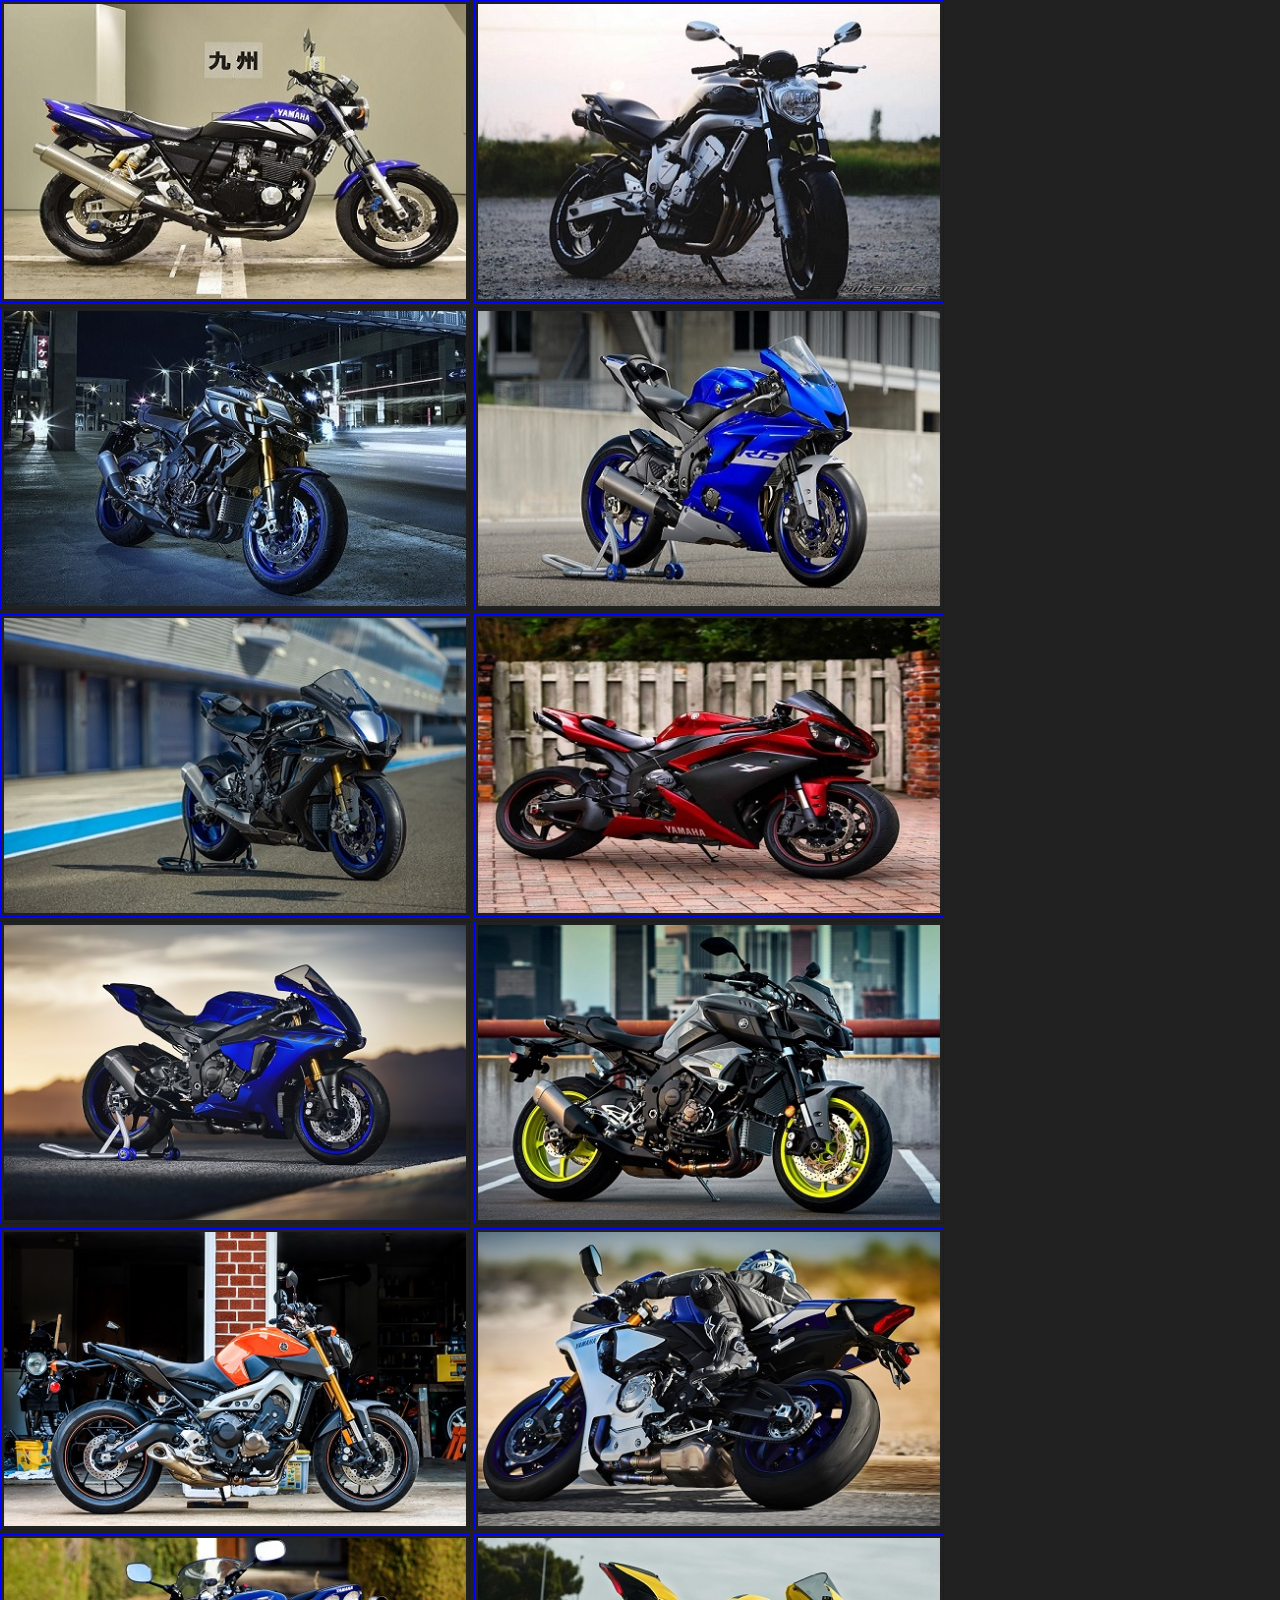
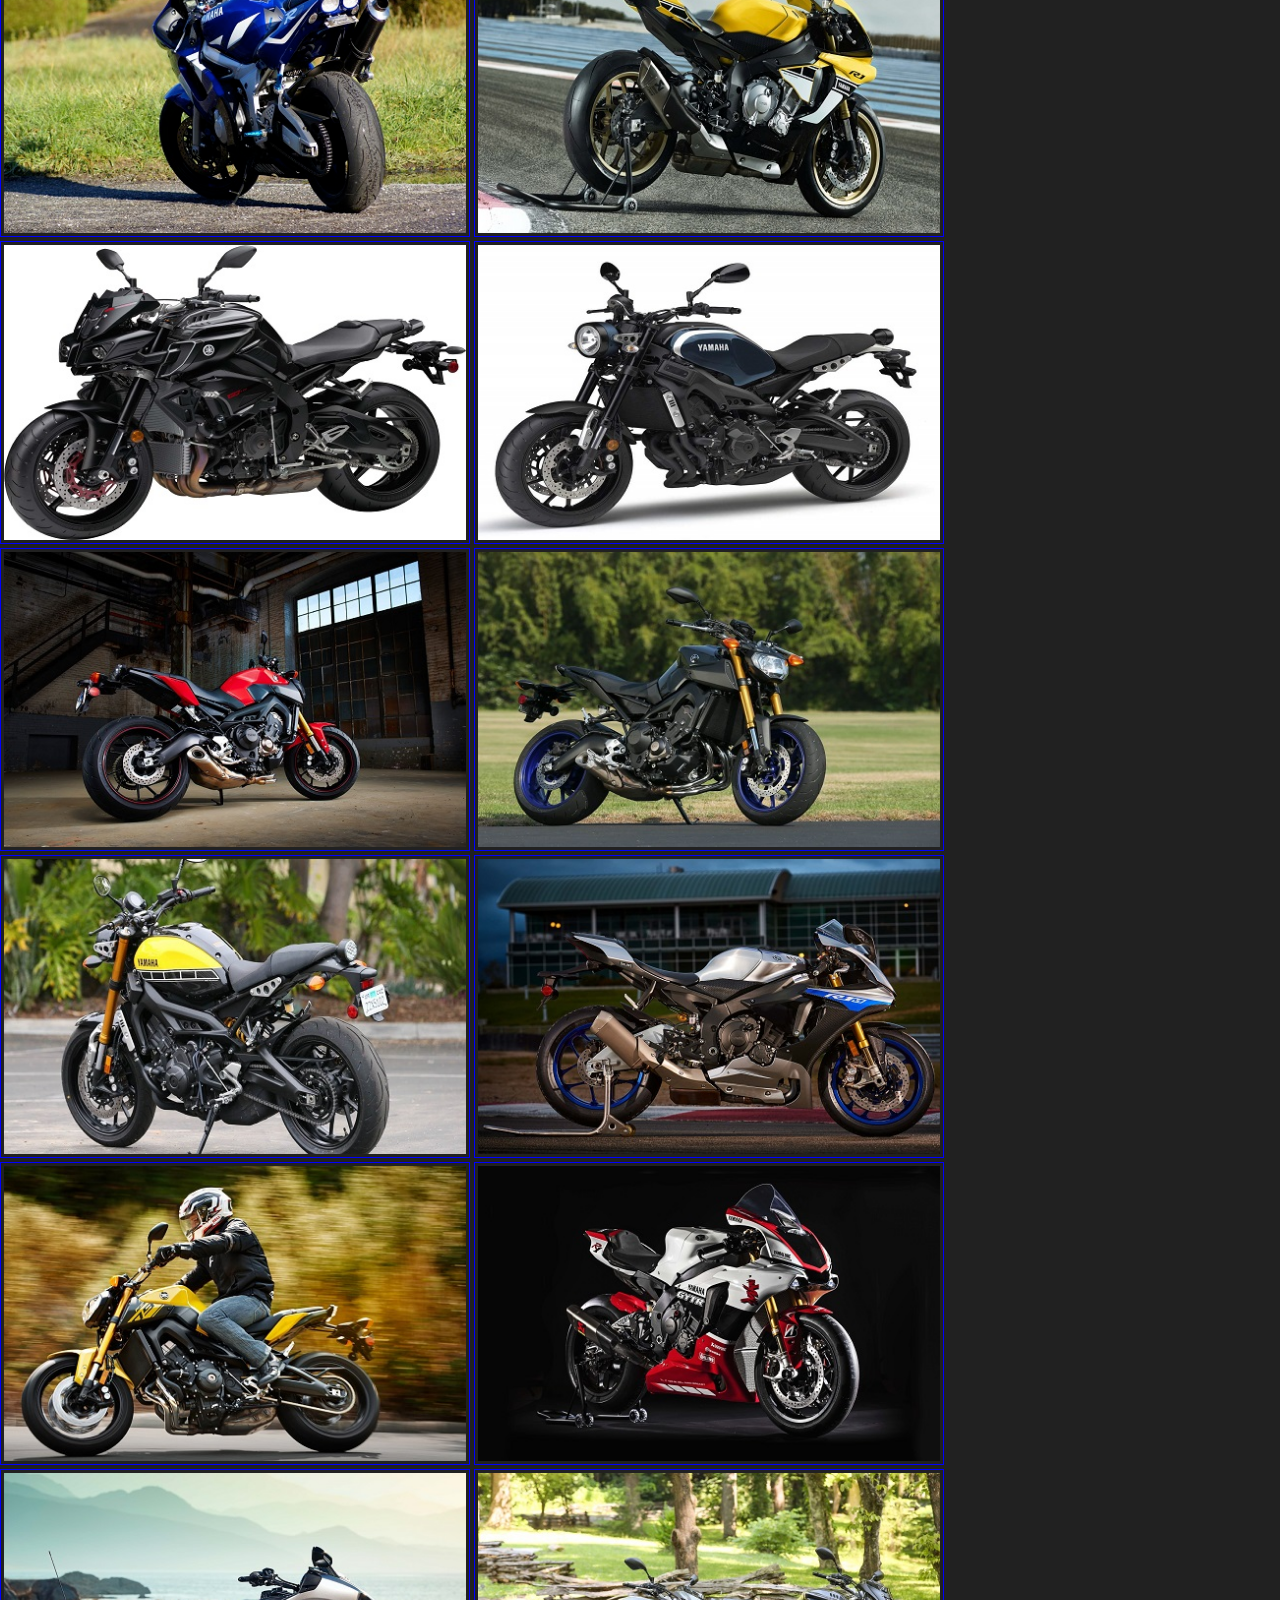
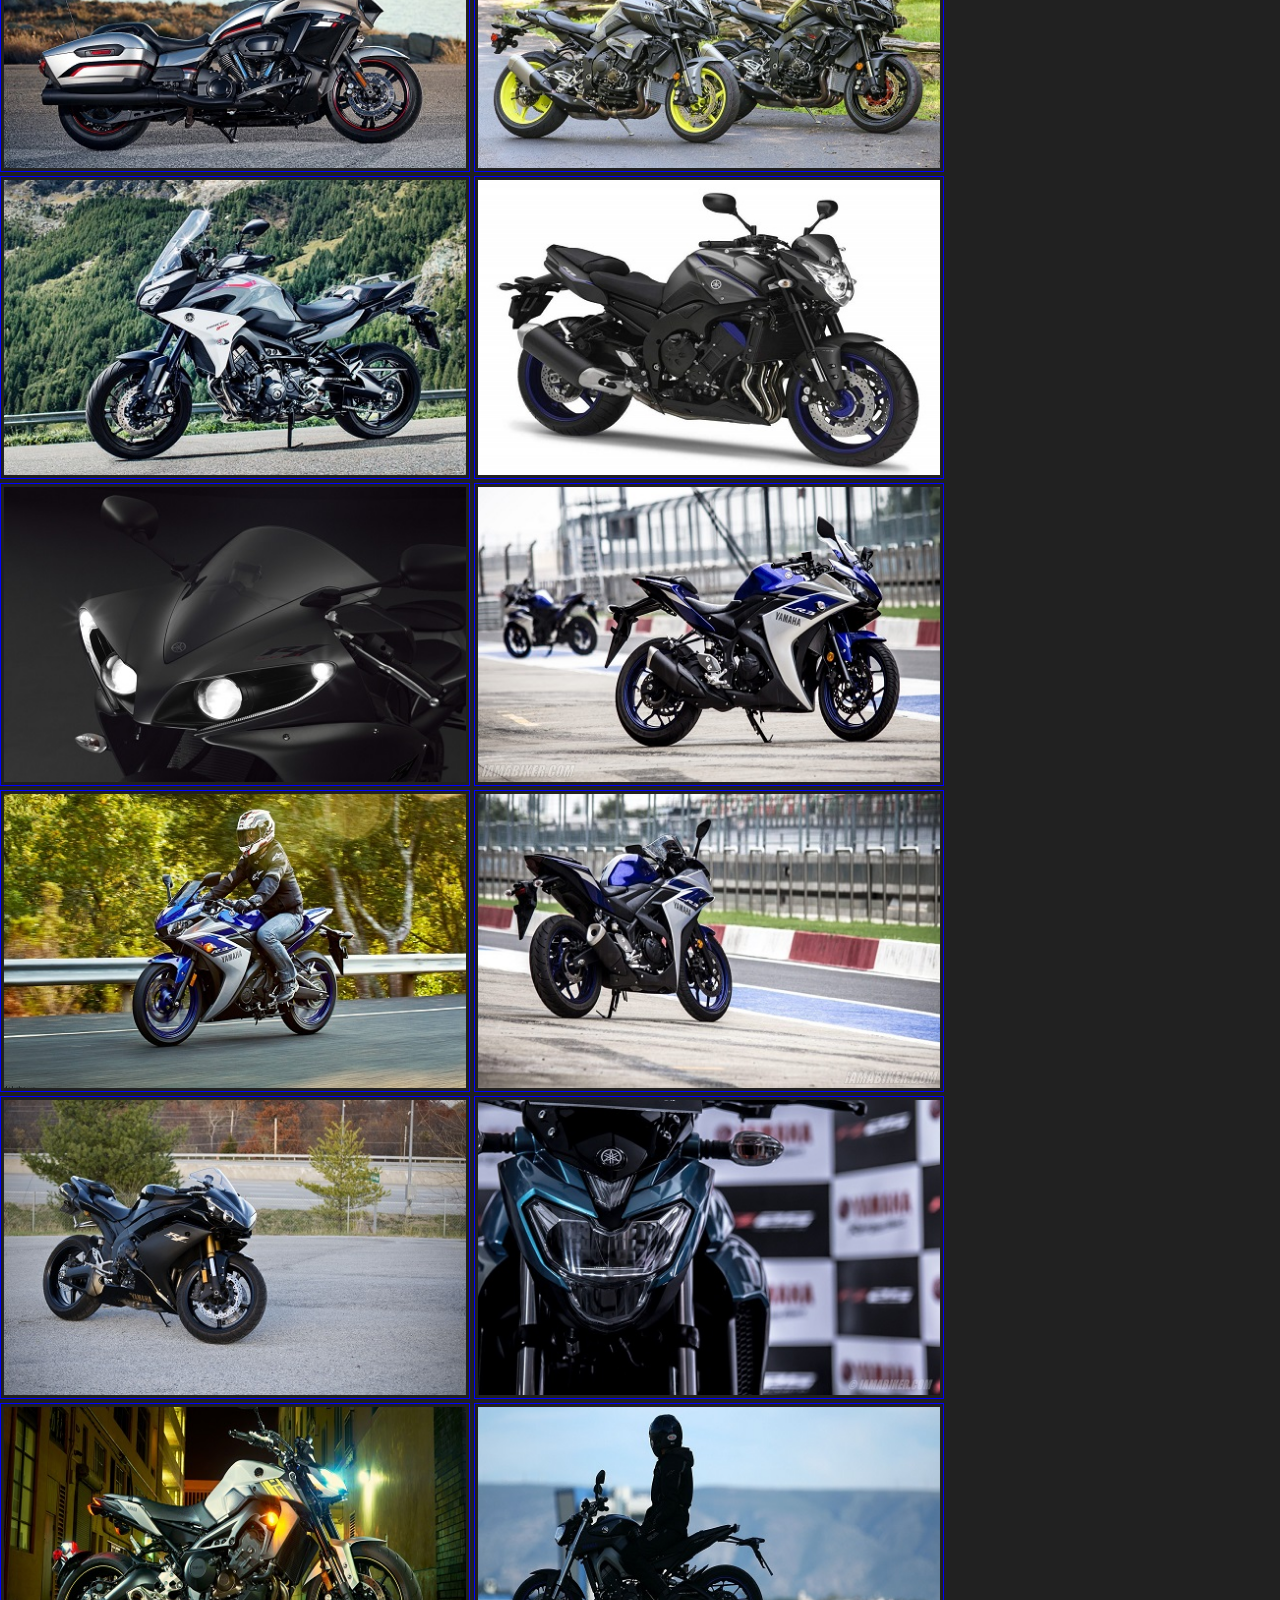
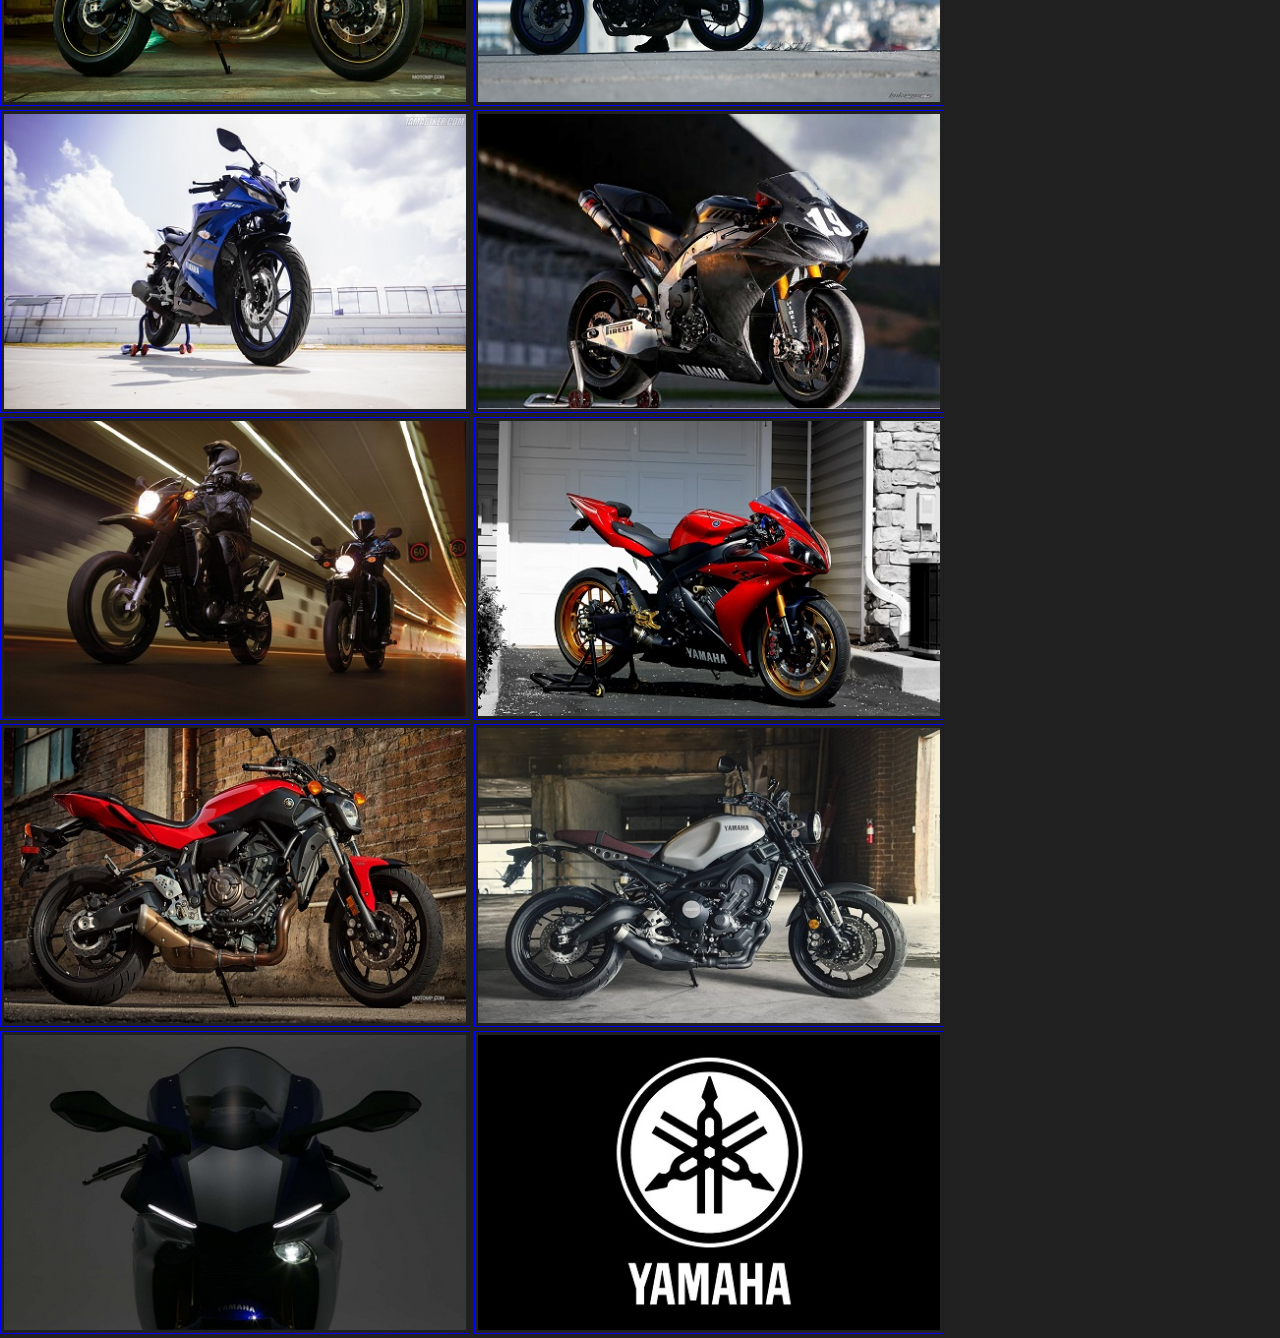
<file: 2Yamaha.html>
<!DOCTYPE html>
<html lang="ru" class="no-js">
<head>
	<meta charset="UTF-8" />
	<title>Yamaha</title>
	<link rel="shortcut icon" href="favicon.ico">
	<link rel="stylesheet" type="text/css" href="css/normalize.css" />
	<link rel="stylesheet" type="text/css" href="css/flickity.css" />
	<link rel="stylesheet" type="text/css" href="css/main.css" />
</head>
<body>
				<div>
							<img src="2/1.jpg" alt style="width: 470px; border: 1px blue solid; padding: 3px;">
							<img src="2/2.jpg" alt style="width: 470px; border: 1px blue solid; padding: 3px;">
							<img src="2/3.jpg" alt style="width: 470px; border: 1px blue solid; padding: 3px;">
							<img src="2/4.jpg" alt style="width: 470px; border: 1px blue solid; padding: 3px;">
							<img src="2/5.jpg" alt style="width: 470px; border: 1px blue solid; padding: 3px;">
                    		<img src="2/6.jpg" alt style="width: 470px; border: 1px blue solid; padding: 3px;">
							<img src="2/7.jpg" alt style="width: 470px; border: 1px blue solid; padding: 3px;">
							<img src="2/8.jpg" alt style="width: 470px; border: 1px blue solid; padding: 3px;">
							<img src="2/9.jpg" alt style="width: 470px; border: 1px blue solid; padding: 3px;">
							<img src="2/10.jpg" alt style="width: 470px; border: 1px blue solid; padding: 3px;">
                    		<img src="2/11.jpg" alt style="width: 470px; border: 1px blue solid; padding: 3px;">
							<img src="2/12.jpg" alt style="width: 470px; border: 1px blue solid; padding: 3px;">
							<img src="2/13.jpg" alt style="width: 470px; border: 1px blue solid; padding: 3px;">
							<img src="2/14.jpg" alt style="width: 470px; border: 1px blue solid; padding: 3px;">
							<img src="2/15.jpg" alt style="width: 470px; border: 1px blue solid; padding: 3px;">
                    		<img src="2/16.jpg" alt style="width: 470px; border: 1px blue solid; padding: 3px;">
							<img src="2/17.jpg" alt style="width: 470px; border: 1px blue solid; padding: 3px;">
							<img src="2/18.jpg" alt style="width: 470px; border: 1px blue solid; padding: 3px;">
							<img src="2/19.jpg" alt style="width: 470px; border: 1px blue solid; padding: 3px;">
							<img src="2/20.jpg" alt style="width: 470px; border: 1px blue solid; padding: 3px;">
                            <img src="2/21.jpg" alt style="width: 470px; border: 1px blue solid; padding: 3px;">
                            <img src="2/22.jpg" alt style="width: 470px; border: 1px blue solid; padding: 3px;">
                            <img src="2/23.jpg" alt style="width: 470px; border: 1px blue solid; padding: 3px;">
                            <img src="2/24.jpg" alt style="width: 470px; border: 1px blue solid; padding: 3px;">
                            <img src="2/25.jpg" alt style="width: 470px; border: 1px blue solid; padding: 3px;">
                            <img src="2/26.jpg" alt style="width: 470px; border: 1px blue solid; padding: 3px;">
                            <img src="2/27.jpg" alt style="width: 470px; border: 1px blue solid; padding: 3px;">
                            <img src="2/28.jpg" alt style="width: 470px; border: 1px blue solid; padding: 3px;">
                            <img src="2/29.jpg" alt style="width: 470px; border: 1px blue solid; padding: 3px;">
                            <img src="2/30.jpg" alt style="width: 470px; border: 1px blue solid; padding: 3px;">
                            <img src="2/31.jpg" alt style="width: 470px; border: 1px blue solid; padding: 3px;">
                            <img src="2/32.jpg" alt style="width: 470px; border: 1px blue solid; padding: 3px;">
                            <img src="2/33.jpg" alt style="width: 470px; border: 1px blue solid; padding: 3px;">
                            <img src="2/34.jpg" alt style="width: 470px; border: 1px blue solid; padding: 3px;">
                            <img src="2/35.jpg" alt style="width: 470px; border: 1px blue solid; padding: 3px;">
                            <img src="2/36.jpg" alt style="width: 470px; border: 1px blue solid; padding: 3px;">
                            <img src="2/37.jpg" alt style="width: 470px; border: 1px blue solid; padding: 3px;">
                            <img src="2/38.jpg" alt style="width: 470px; border: 1px blue solid; padding: 3px;">
                            <img src="2/39.jpg" alt style="width: 470px; border: 1px blue solid; padding: 3px;">
                            <img src="2/40.jpg" alt style="width: 470px; border: 1px blue solid; padding: 3px;">
				</div>
</body>
</html>
</file>
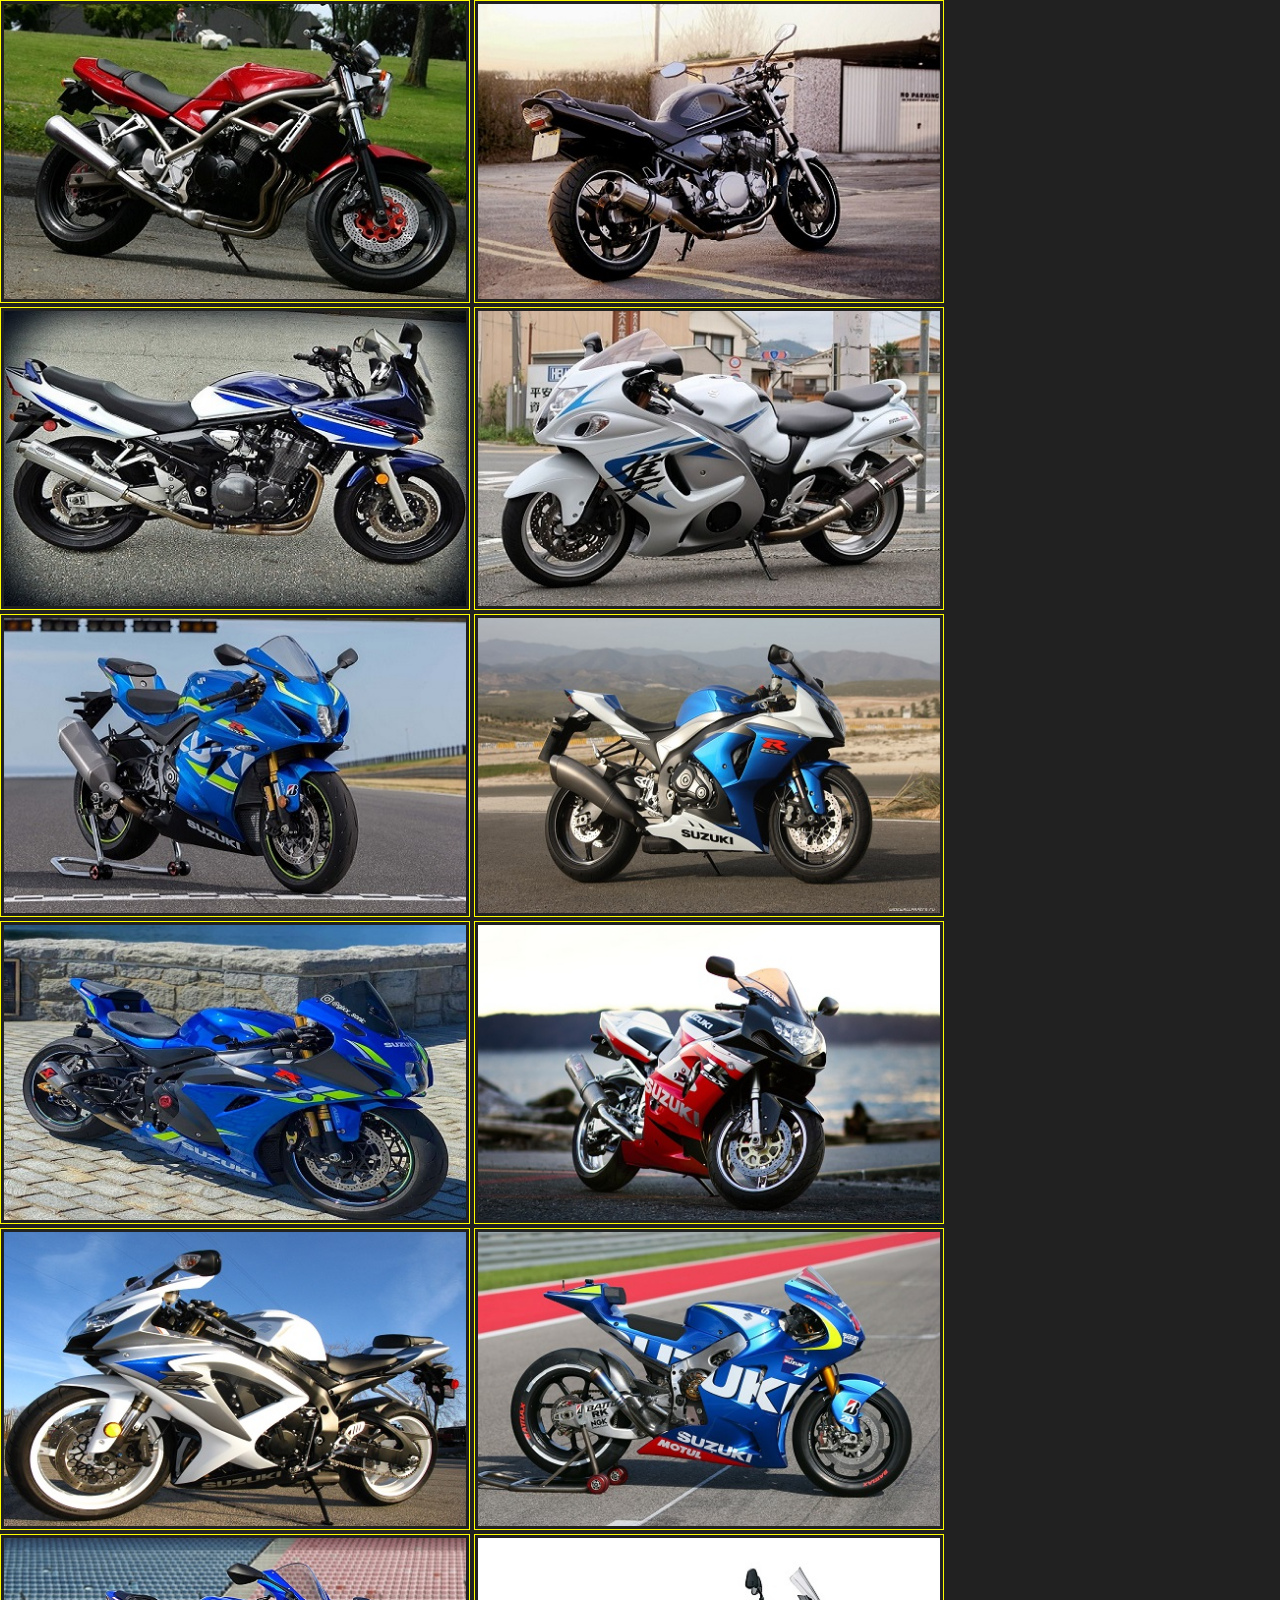
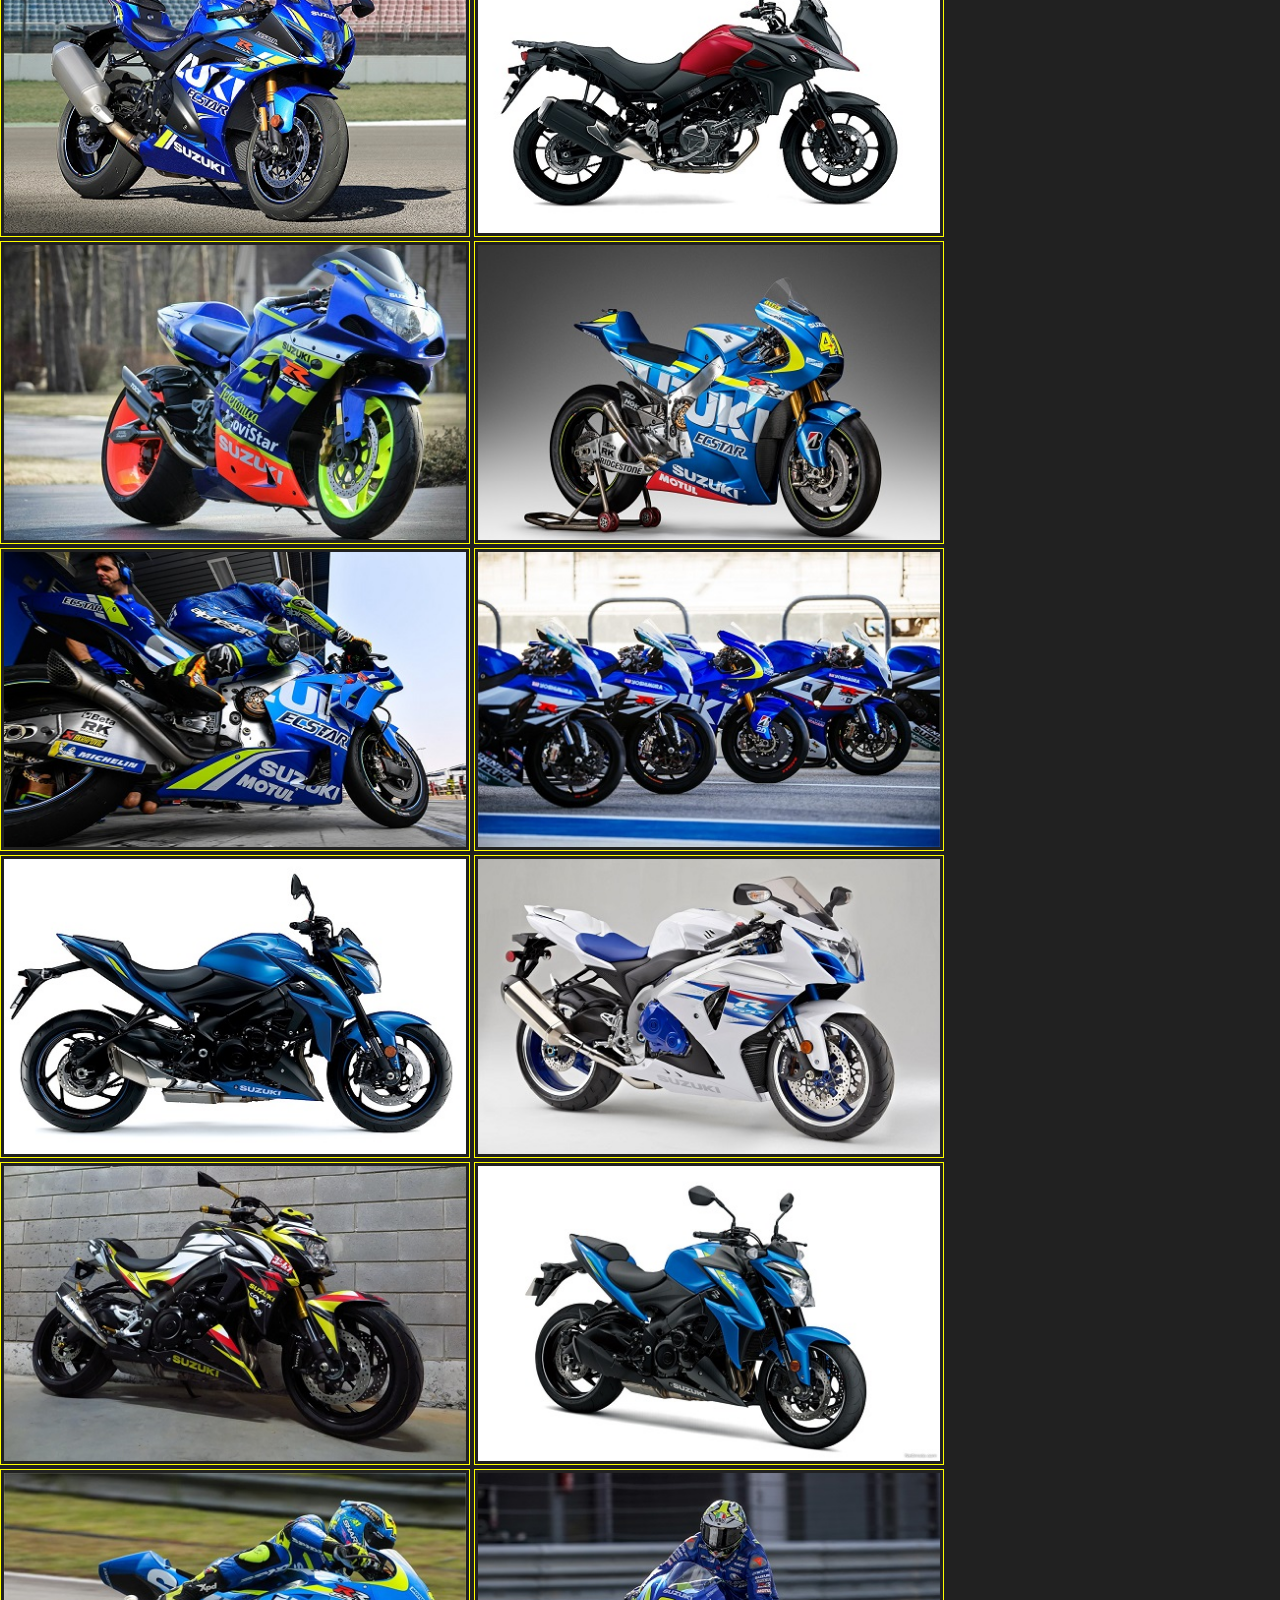
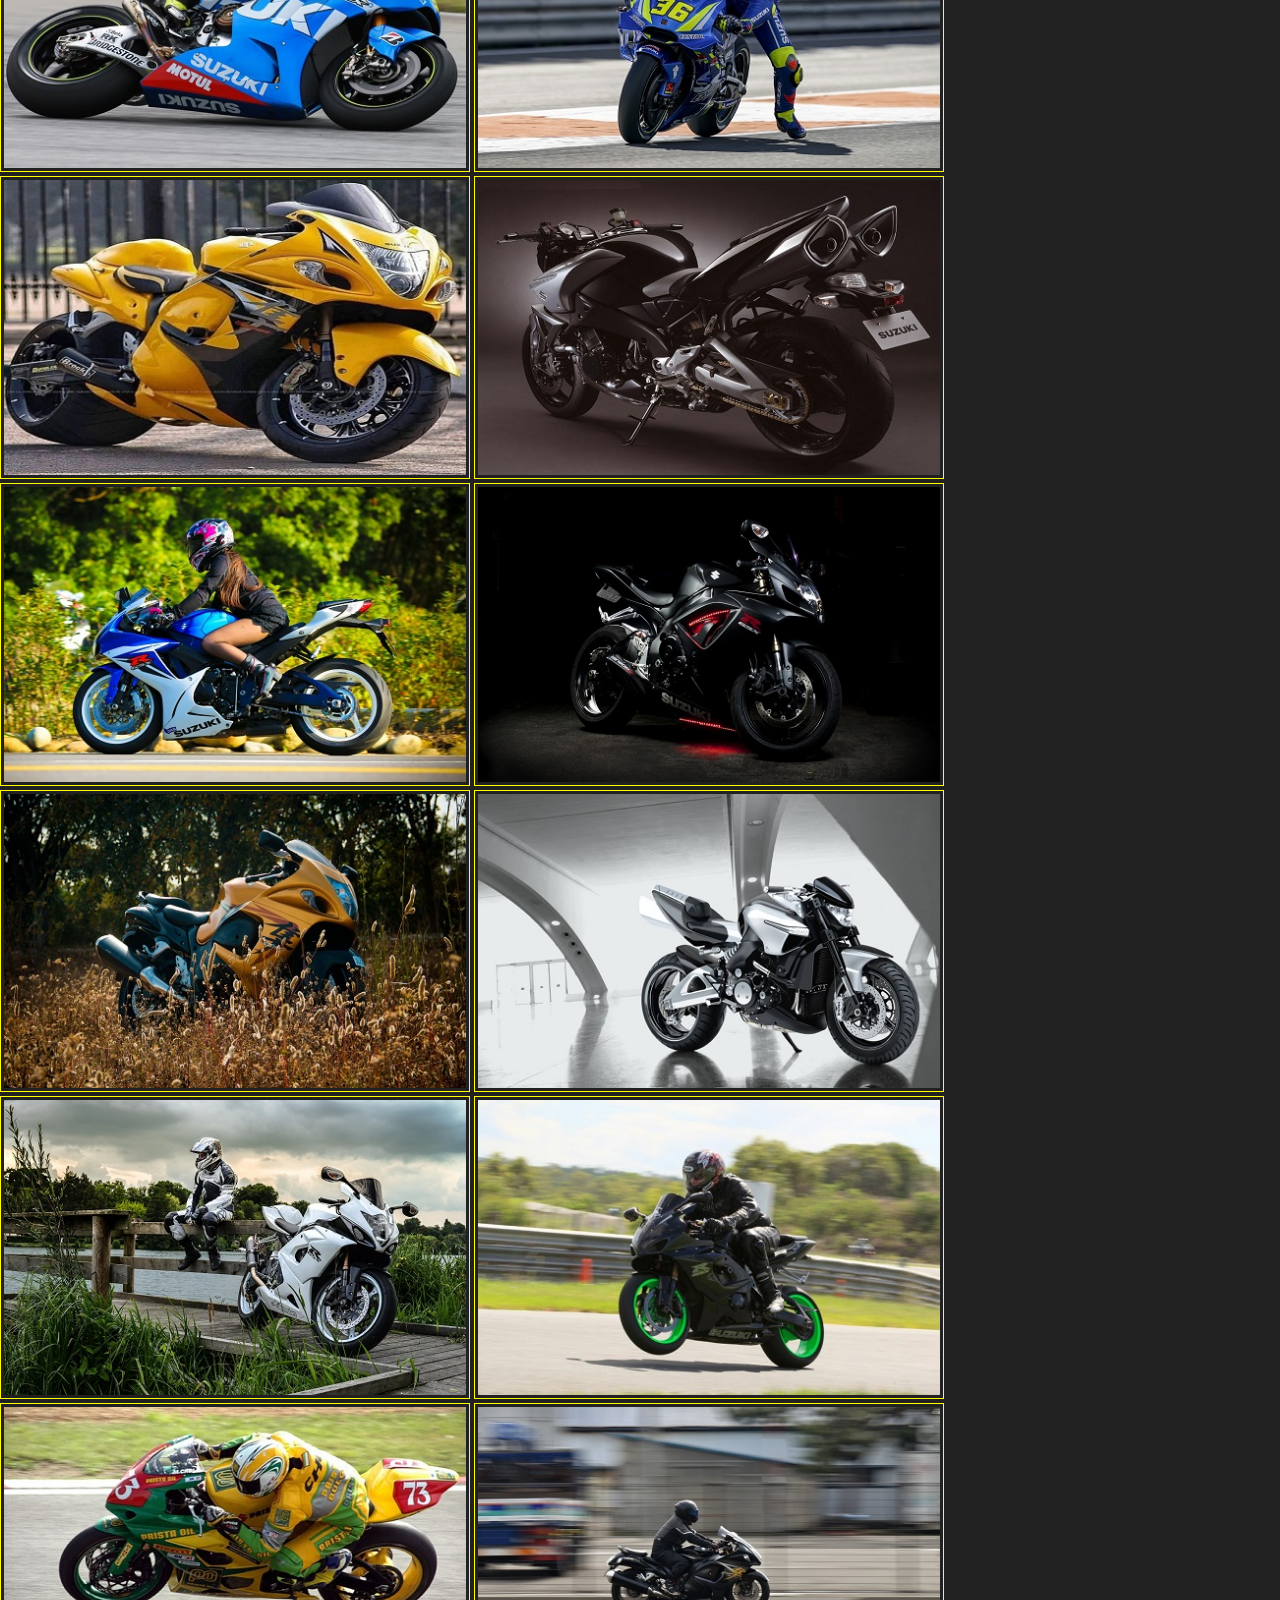
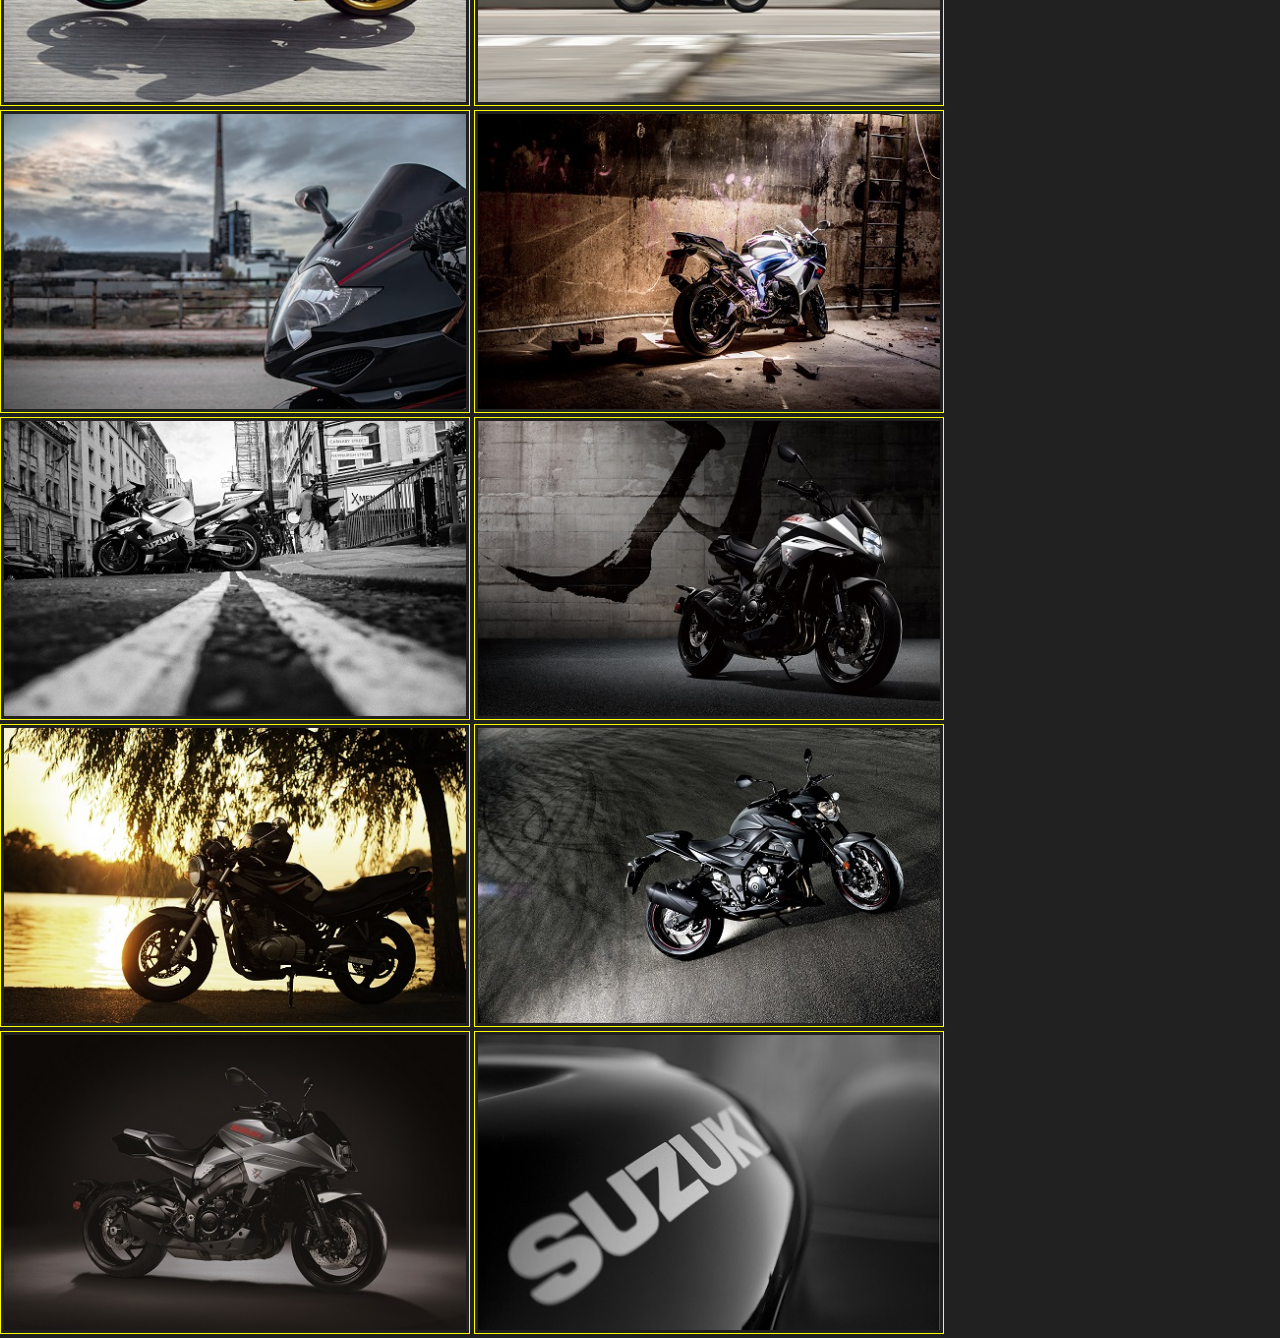
<file: 3Suzuki.html>
<!DOCTYPE html>
<html lang="ru" class="no-js">
<head>
	<meta charset="UTF-8" />
	<title>Suzuki</title>
	<link rel="shortcut icon" href="favicon.ico">
	<link rel="stylesheet" type="text/css" href="css/normalize.css" />
	<link rel="stylesheet" type="text/css" href="css/flickity.css" />
	<link rel="stylesheet" type="text/css" href="css/main.css" />
</head>
<body>
				<div>
							<img src="3/1.jpg" alt style="width: 470px; border: 1px yellow solid; padding: 3px;">
							<img src="3/2.jpg" alt style="width: 470px; border: 1px yellow solid; padding: 3px;">
							<img src="3/3.jpg" alt style="width: 470px; border: 1px yellow solid; padding: 3px;">
							<img src="3/4.jpg" alt style="width: 470px; border: 1px yellow solid; padding: 3px;">
							<img src="3/5.jpg" alt style="width: 470px; border: 1px yellow solid; padding: 3px;">
                    		<img src="3/6.jpg" alt style="width: 470px; border: 1px yellow solid; padding: 3px;">
							<img src="3/7.jpg" alt style="width: 470px; border: 1px yellow solid; padding: 3px;">
							<img src="3/8.jpg" alt style="width: 470px; border: 1px yellow solid; padding: 3px;">
							<img src="3/9.jpg" alt style="width: 470px; border: 1px yellow solid; padding: 3px;">
							<img src="3/10.jpg" alt style="width: 470px; border: 1px yellow solid; padding: 3px;">
                    		<img src="3/11.jpg" alt style="width: 470px; border: 1px yellow solid; padding: 3px;">
							<img src="3/12.jpg" alt style="width: 470px; border: 1px yellow solid; padding: 3px;">
							<img src="3/13.jpg" alt style="width: 470px; border: 1px yellow solid; padding: 3px;">
							<img src="3/14.jpg" alt style="width: 470px; border: 1px yellow solid; padding: 3px;">
							<img src="3/15.jpg" alt style="width: 470px; border: 1px yellow solid; padding: 3px;">
                    		<img src="3/16.jpg" alt style="width: 470px; border: 1px yellow solid; padding: 3px;">
							<img src="3/17.jpg" alt style="width: 470px; border: 1px yellow solid; padding: 3px;">
							<img src="3/18.jpg" alt style="width: 470px; border: 1px yellow solid; padding: 3px;">
							<img src="3/19.jpg" alt style="width: 470px; border: 1px yellow solid; padding: 3px;">
							<img src="3/20.jpg" alt style="width: 470px; border: 1px yellow solid; padding: 3px;">
                            <img src="3/21.jpg" alt style="width: 470px; border: 1px yellow solid; padding: 3px;">
                            <img src="3/22.png" alt style="width: 470px; border: 1px yellow solid; padding: 3px;">
                            <img src="3/23.jpg" alt style="width: 470px; border: 1px yellow solid; padding: 3px;">
                            <img src="3/24.jpg" alt style="width: 470px; border: 1px yellow solid; padding: 3px;">
                            <img src="3/25.jpg" alt style="width: 470px; border: 1px yellow solid; padding: 3px;">
                            <img src="3/26.jpg" alt style="width: 470px; border: 1px yellow solid; padding: 3px;">
                            <img src="3/27.jpg" alt style="width: 470px; border: 1px yellow solid; padding: 3px;">
                            <img src="3/28.jpg" alt style="width: 470px; border: 1px yellow solid; padding: 3px;">
                            <img src="3/29.jpg" alt style="width: 470px; border: 1px yellow solid; padding: 3px;">
                            <img src="3/30.jpg" alt style="width: 470px; border: 1px yellow solid; padding: 3px;">
                            <img src="3/31.jpg" alt style="width: 470px; border: 1px yellow solid; padding: 3px;">
                            <img src="3/32.jpg" alt style="width: 470px; border: 1px yellow solid; padding: 3px;">
                            <img src="3/33.jpg" alt style="width: 470px; border: 1px yellow solid; padding: 3px;">
                            <img src="3/34.jpg" alt style="width: 470px; border: 1px yellow solid; padding: 3px;">
                            <img src="3/35.jpg" alt style="width: 470px; border: 1px yellow solid; padding: 3px;">
                            <img src="3/36.jpg" alt style="width: 470px; border: 1px yellow solid; padding: 3px;">
                            <img src="3/37.jpg" alt style="width: 470px; border: 1px yellow solid; padding: 3px;">
                            <img src="3/38.jpg" alt style="width: 470px; border: 1px yellow solid; padding: 3px;">
                            <img src="3/39.jpg" alt style="width: 470px; border: 1px yellow solid; padding: 3px;">
                            <img src="3/40.jpg" alt style="width: 470px; border: 1px yellow solid; padding: 3px;">
				</div>
</body>
</html>
</file>
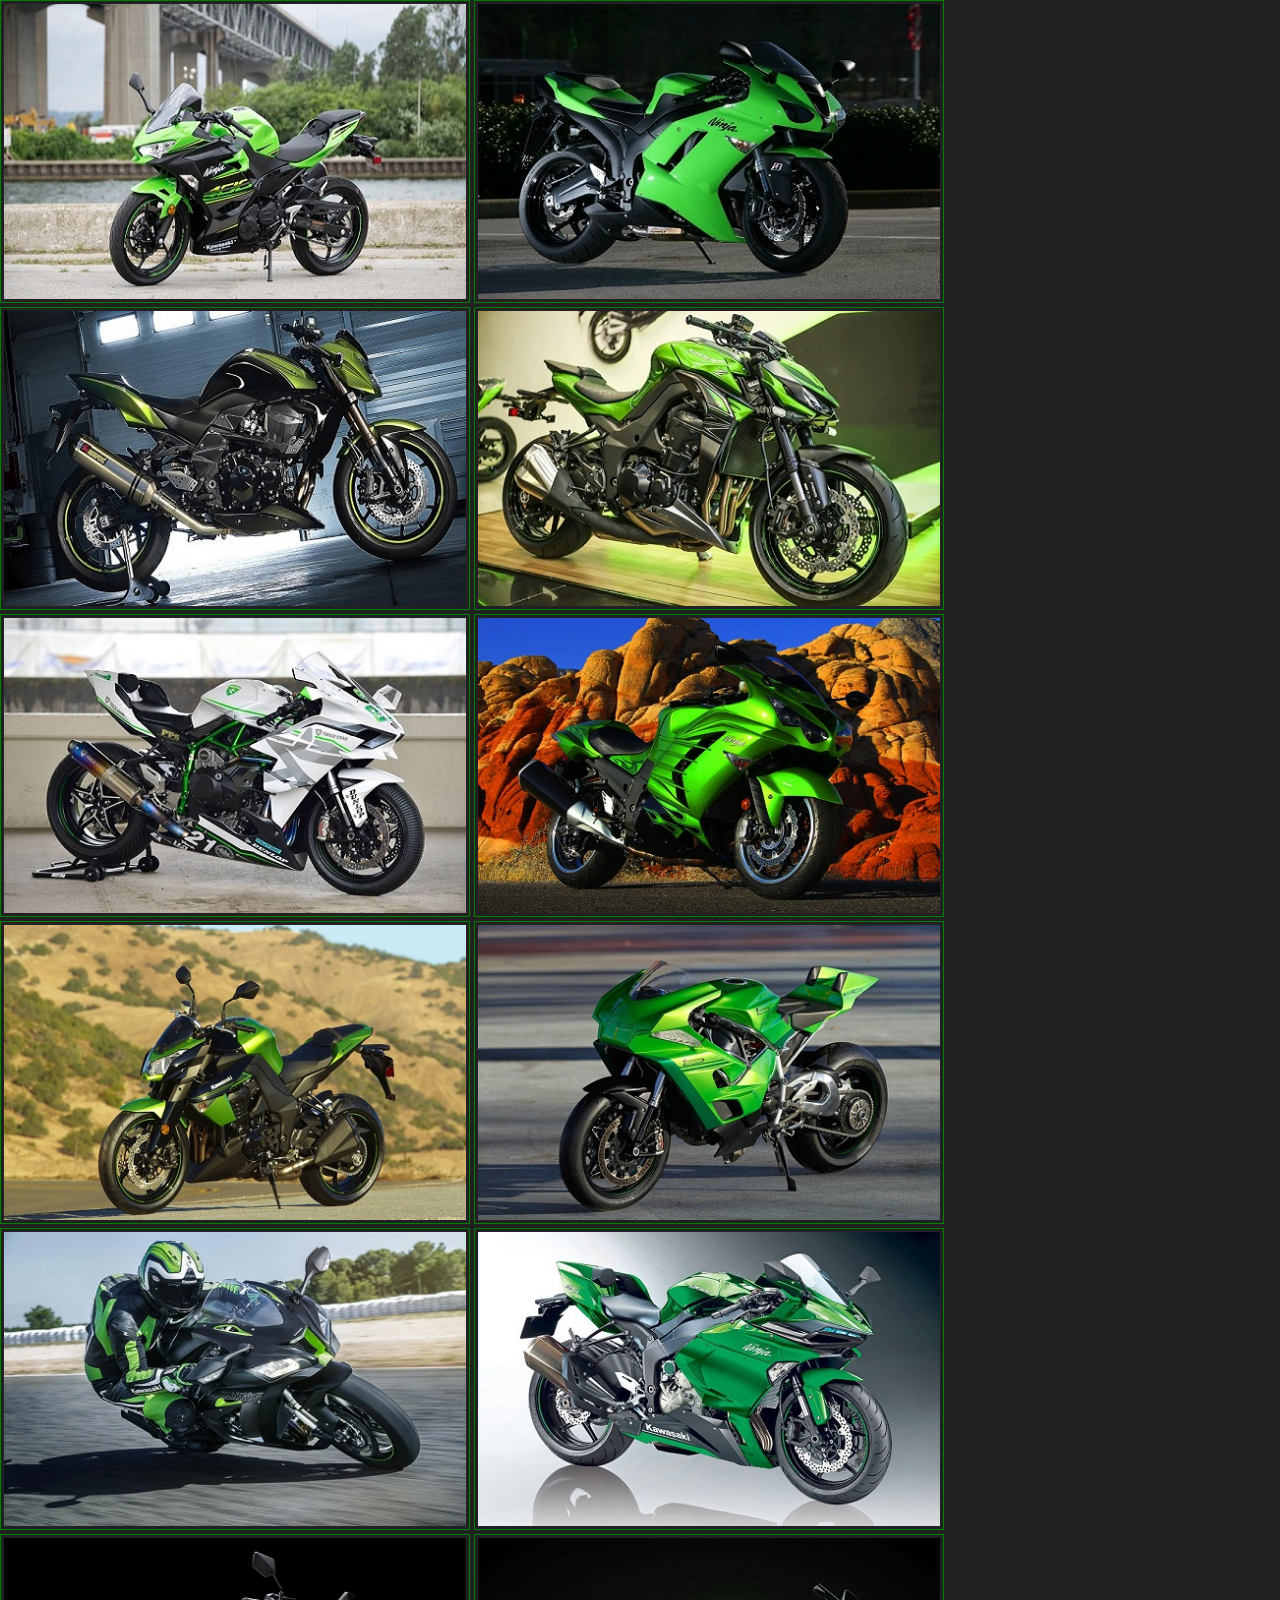
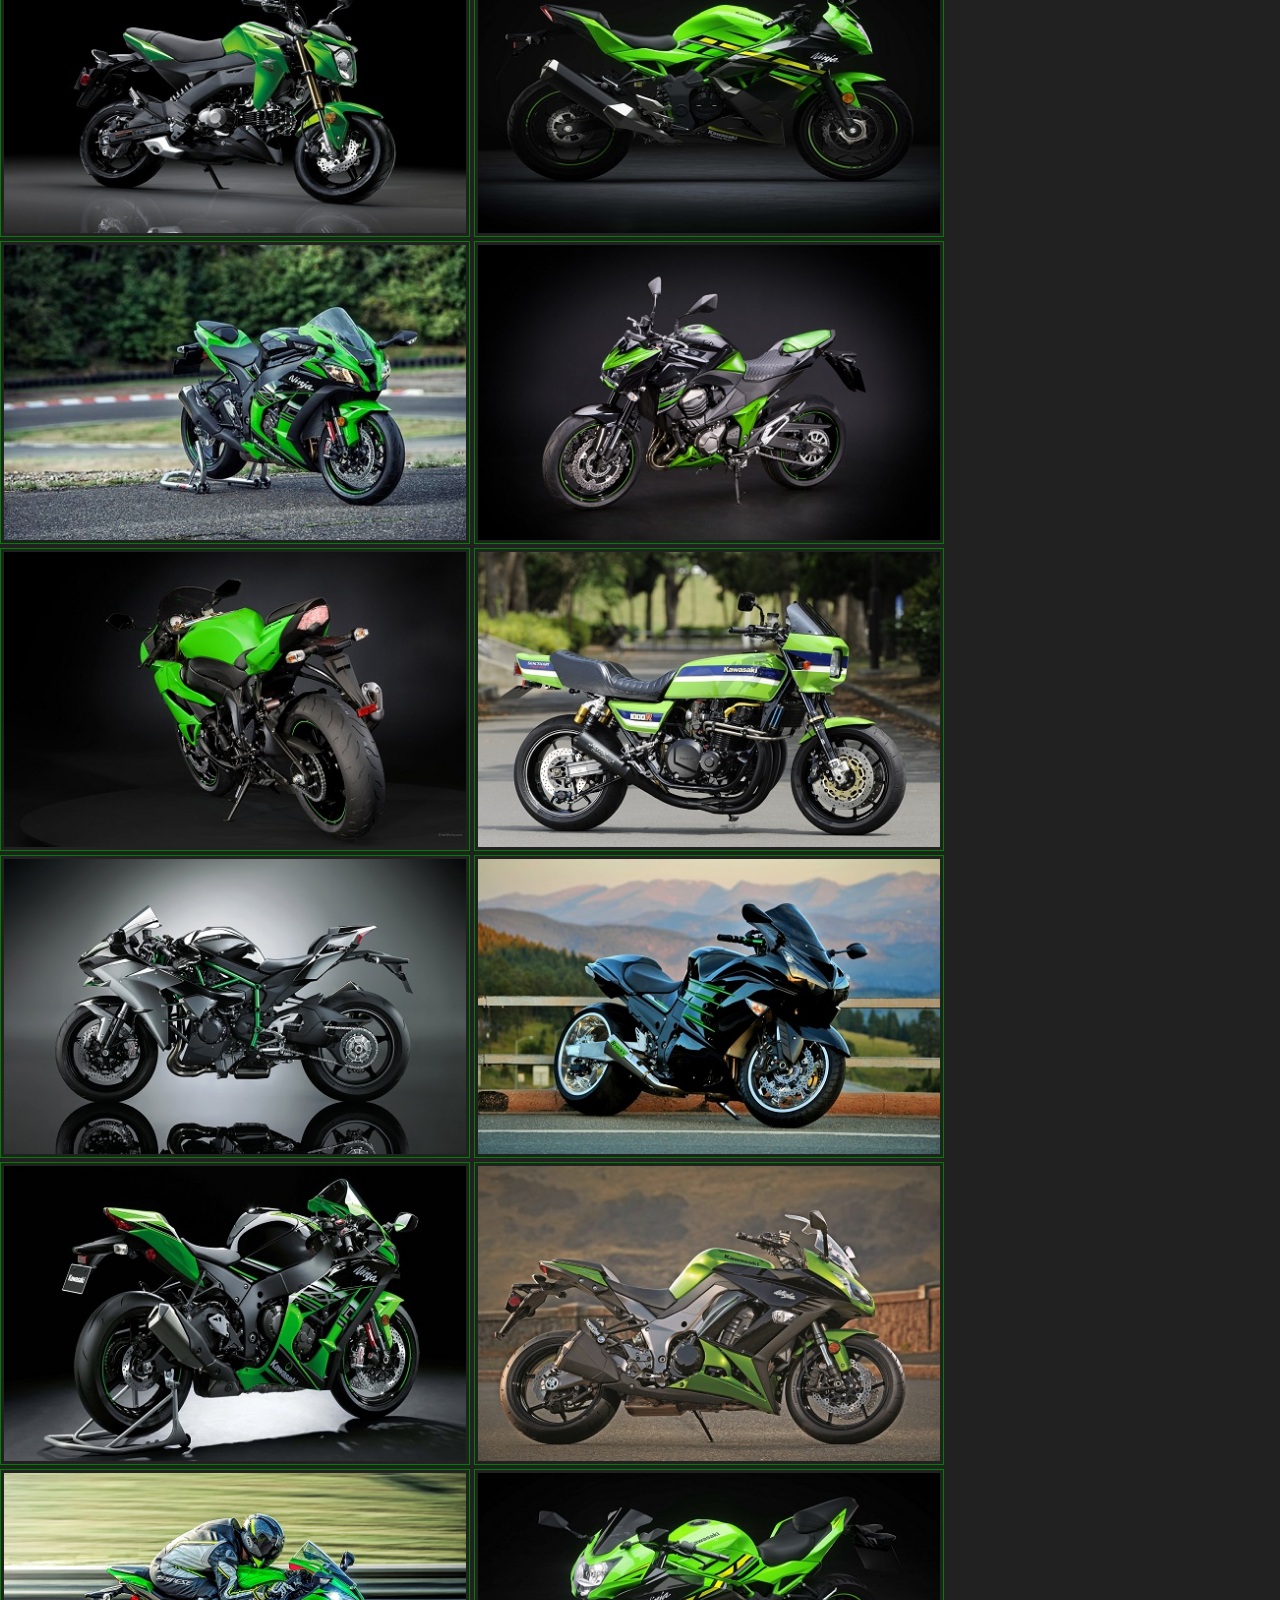
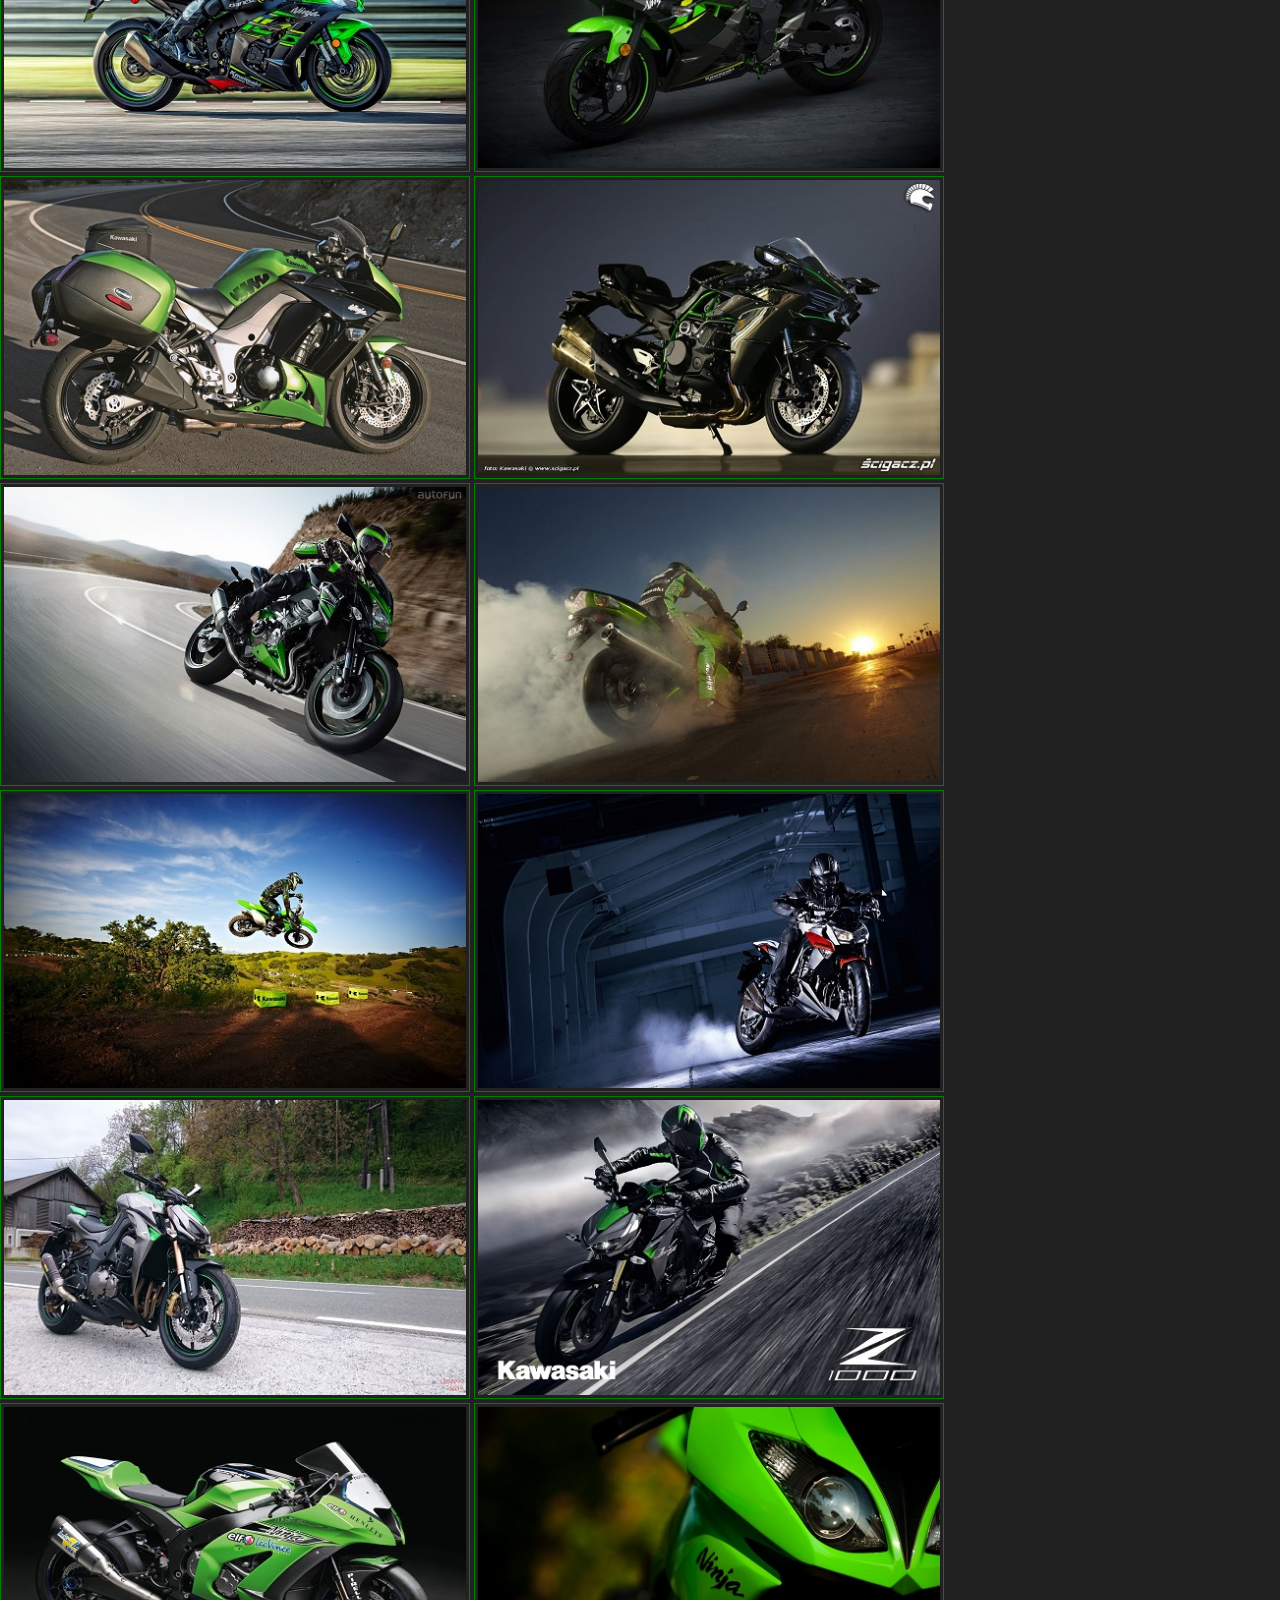
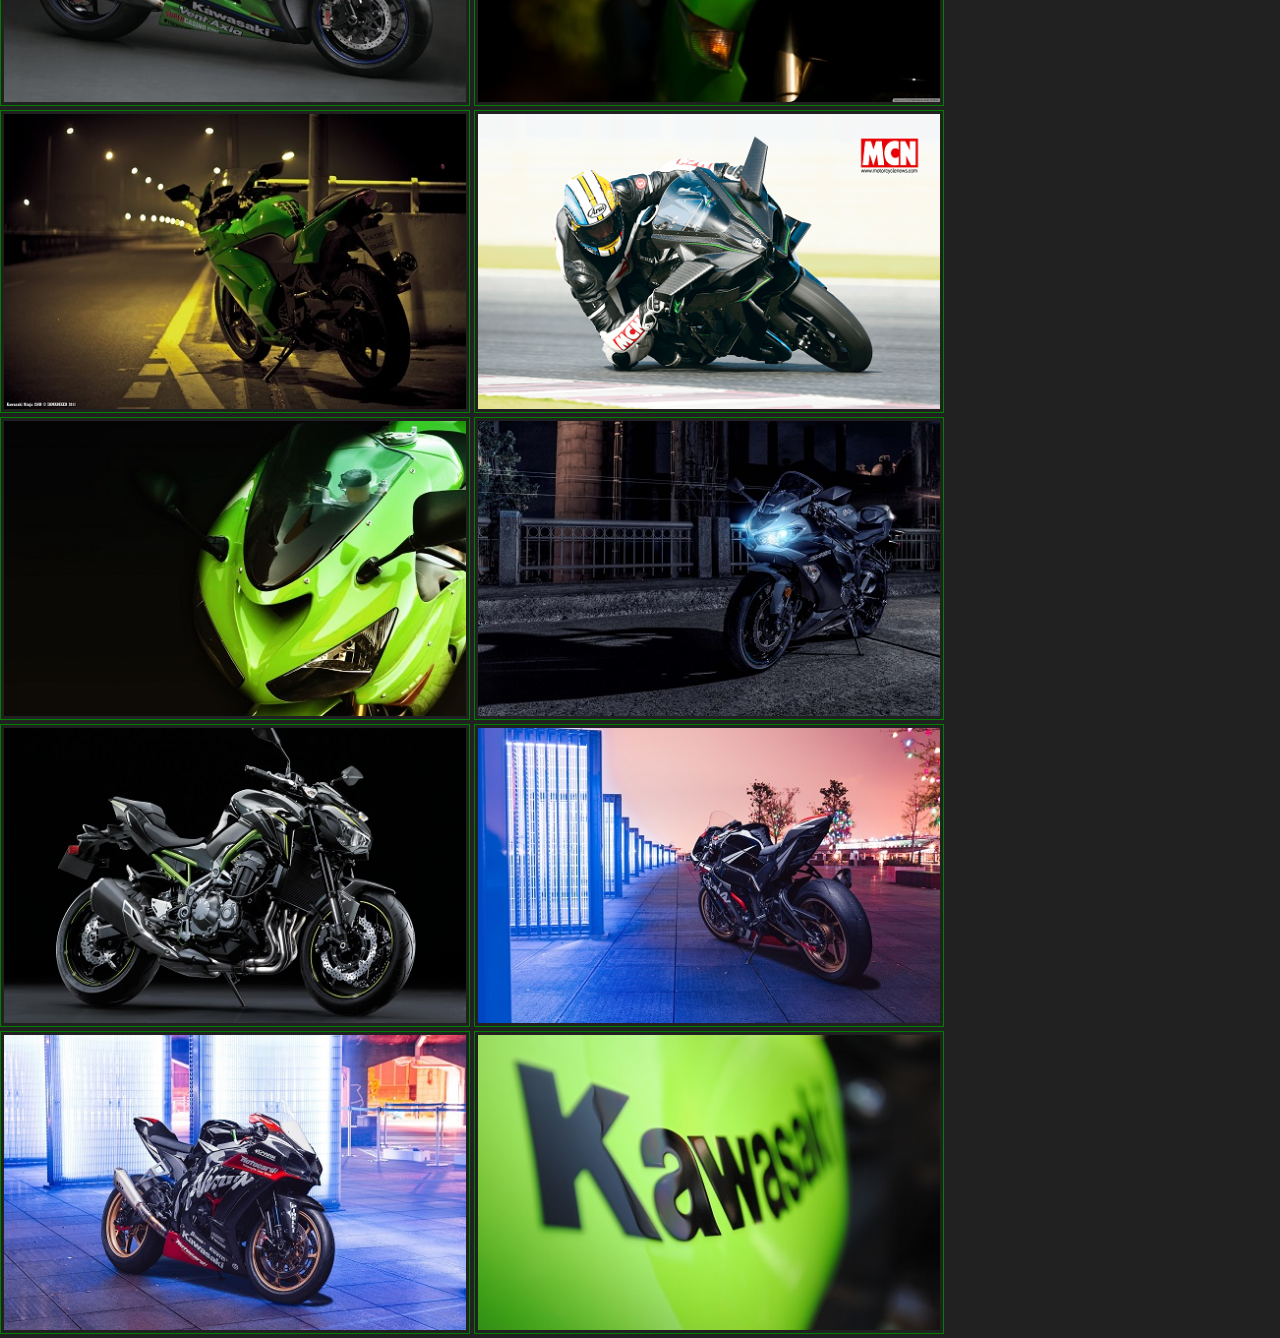
<file: 4Kawasaki.html>
<!DOCTYPE html>
<html lang="ru" class="no-js">
<head>
	<meta charset="UTF-8" />
	<title>Kawasaki</title>
	<link rel="shortcut icon" href="favicon.ico">
	<link rel="stylesheet" type="text/css" href="css/normalize.css" />
	<link rel="stylesheet" type="text/css" href="css/flickity.css" />
	<link rel="stylesheet" type="text/css" href="css/main.css" />
</head>
<body>
				<div>
							<img src="4/1.jpg" alt style="width: 470px; border: 1px green solid; padding: 3px;">
							<img src="4/2.jpg" alt style="width: 470px; border: 1px green solid; padding: 3px;">
							<img src="4/3.jpg" alt style="width: 470px; border: 1px green solid; padding: 3px;">
							<img src="4/4.jpg" alt style="width: 470px; border: 1px green solid; padding: 3px;">
							<img src="4/5.jpg" alt style="width: 470px; border: 1px green solid; padding: 3px;">
                    		<img src="4/6.jpg" alt style="width: 470px; border: 1px green solid; padding: 3px;">
							<img src="4/7.jpg" alt style="width: 470px; border: 1px green solid; padding: 3px;">
							<img src="4/8.jpg" alt style="width: 470px; border: 1px green solid; padding: 3px;">
							<img src="4/9.jpg" alt style="width: 470px; border: 1px green solid; padding: 3px;">
							<img src="4/10.jpg" alt style="width: 470px; border: 1px green solid; padding: 3px;">
                    		<img src="4/11.jpg" alt style="width: 470px; border: 1px green solid; padding: 3px;">
							<img src="4/12.jpg" alt style="width: 470px; border: 1px green solid; padding: 3px;">
							<img src="4/13.jpg" alt style="width: 470px; border: 1px green solid; padding: 3px;">
							<img src="4/14.jpg" alt style="width: 470px; border: 1px green solid; padding: 3px;">
							<img src="4/15.jpg" alt style="width: 470px; border: 1px green solid; padding: 3px;">
                    		<img src="4/16.jpg" alt style="width: 470px; border: 1px green solid; padding: 3px;">
							<img src="4/17.jpg" alt style="width: 470px; border: 1px green solid; padding: 3px;">
							<img src="4/18.jpg" alt style="width: 470px; border: 1px green solid; padding: 3px;">
							<img src="4/19.jpg" alt style="width: 470px; border: 1px green solid; padding: 3px;">
							<img src="4/20.jpg" alt style="width: 470px; border: 1px green solid; padding: 3px;">
                            <img src="4/21.jpg" alt style="width: 470px; border: 1px green solid; padding: 3px;">
                            <img src="4/22.jpg" alt style="width: 470px; border: 1px green solid; padding: 3px;">
                            <img src="4/23.jpg" alt style="width: 470px; border: 1px green solid; padding: 3px;">
                            <img src="4/24.jpg" alt style="width: 470px; border: 1px green solid; padding: 3px;">
                            <img src="4/25.jpg" alt style="width: 470px; border: 1px green solid; padding: 3px;">
                            <img src="4/26.jpg" alt style="width: 470px; border: 1px green solid; padding: 3px;">
                            <img src="4/27.jpg" alt style="width: 470px; border: 1px green solid; padding: 3px;">
                            <img src="4/28.jpg" alt style="width: 470px; border: 1px green solid; padding: 3px;">
                            <img src="4/29.jpg" alt style="width: 470px; border: 1px green solid; padding: 3px;">
                            <img src="4/30.jpg" alt style="width: 470px; border: 1px green solid; padding: 3px;">
                            <img src="4/31.jpg" alt style="width: 470px; border: 1px green solid; padding: 3px;">
                            <img src="4/32.jpg" alt style="width: 470px; border: 1px green solid; padding: 3px;">
                            <img src="4/33.jpg" alt style="width: 470px; border: 1px green solid; padding: 3px;">
                            <img src="4/34.png" alt style="width: 470px; border: 1px green solid; padding: 3px;">
                            <img src="4/35.jpg" alt style="width: 470px; border: 1px green solid; padding: 3px;">
                            <img src="4/36.jpg" alt style="width: 470px; border: 1px green solid; padding: 3px;">
                            <img src="4/37.jpg" alt style="width: 470px; border: 1px green solid; padding: 3px;">
                            <img src="4/38.jpg" alt style="width: 470px; border: 1px green solid; padding: 3px;">
                            <img src="4/39.jpg" alt style="width: 470px; border: 1px green solid; padding: 3px;">
                            <img src="4/40.jpg" alt style="width: 470px; border: 1px green solid; padding: 3px;">
    </div>
</body>
</html>
</file>
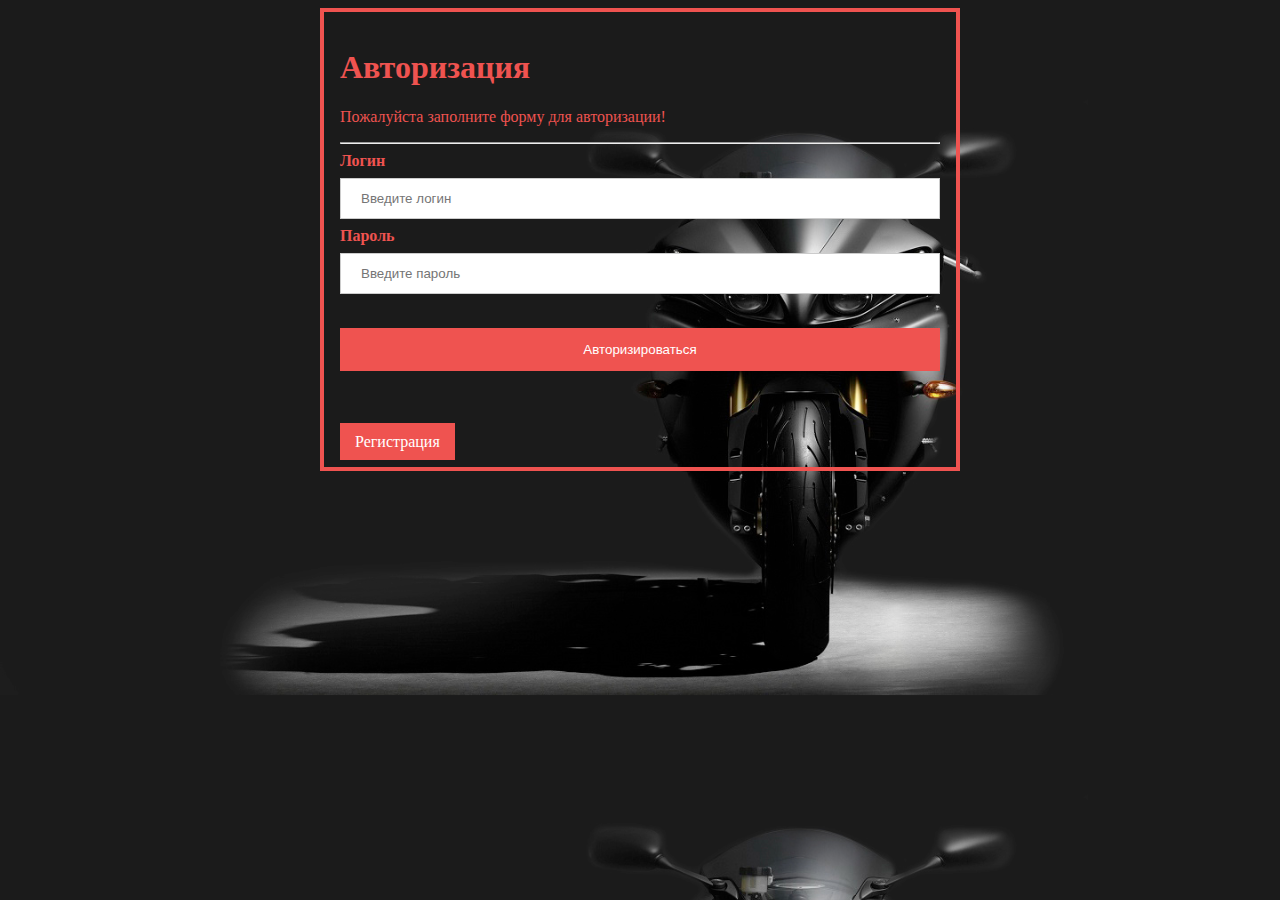
<file: Log in.html>
<!DOCTYPE html>
<html>
 <head>
  <meta charset="utf-8">
  <title>Log in</title>
   <link rel="stylesheet" href="style.css">
   <link rel="shortcut icon" href="favicon.ico">
 </head>
 <body>
  <form action="action_page.php">
  <div class="container">
      <h1><font color="#ef5350">Авторизация</font></h1>
      <p><font color="#ef5350">Пожалуйста заполните форму для авторизации!</font></p>
      <hr>
      <label for="uname"><b><font color="#ef5350">Логин</font></b></label>
    <input type="text" placeholder="Введите логин" name="uname" required>

      <label for="psw"><b><font color="#ef5350">Пароль</font></b></label>
    <input type="password" placeholder="Введите пароль" name="psw" required>
    <br>
    <br>
      <button type="submitone" class="submitone">Авторизироваться</button>
    <br>
    <br>
    <br>
    <br>
    <a href="Register.html"type="submittwo"class="submittwo">Регистрация</a>
  </div>
</form>
 </body>
</html>
</file>
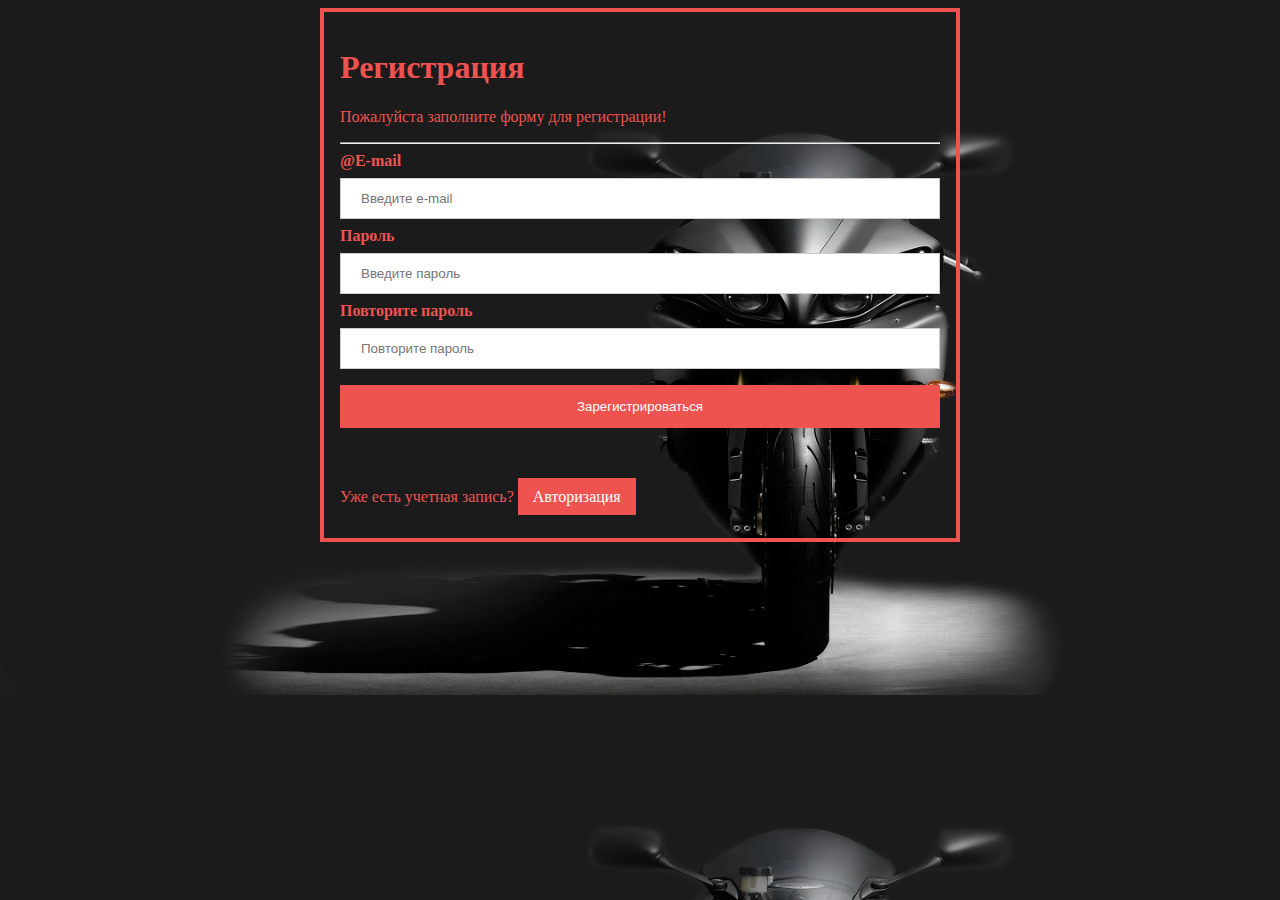
<file: Register.html>
<!DOCTYPE html>
<html>
 <head>
  <meta charset="utf-8">
  <title>Register</title>
   <link rel="stylesheet" href="style.css">
   <link rel="shortcut icon" href="favicon.ico">
 </head>
 <body>
  <form action="action_page.php">
  <div class="container">
      <h1><font color="#ef5350">Регистрация</font></h1>
      <p><font color="#ef5350">Пожалуйста заполните форму для регистрации!</font></p>
      <hr>
      <label for="uname"><b><font color="#ef5350">@E-mail</font></b></label>
    <input type="text" placeholder="Введите e-mail" name="uname" required>

      <label for="psw"><b><font color="#ef5350">Пароль</font></b></label>
    <input type="password" placeholder="Введите пароль" name="psw" required>
      
      <label for="psw"><b><font color="#ef5350">Повторите пароль</font></b></label>
    <input type="password" placeholder="Повторите пароль" name="psw" required>
    <button type="submitone" class="submitone">Зарегистрироваться</button>
    <br>
    <br>
    <br>
      <p><font color="#ef5350">Уже есть учетная запись?</font>
          <a href="Log in.html"type="submittwo"class="submittwo">Авторизация</a>
  </div>
</form>
 </body>
</html>
</file>
<file: css/main.css>
@import url(http://fonts.googleapis.com/css?family=Montserrat:400,700);

/* Fonts & icons */
@font-face {
	font-weight: normal;
	font-style: normal;
	font-family: 'codropsicons';
	src: url("../fonts/codropsicons/codropsicons.eot");
	src: url("../fonts/codropsicons/codropsicons.eot?#iefix") format("embedded-opentype"), url("../fonts/codropsicons/codropsicons.woff") format("woff"), url("../fonts/codropsicons/codropsicons.ttf") format("truetype"), url("../fonts/codropsicons/codropsicons.svg#codropsicons") format("svg");
}

@font-face {
	font-family: 'camera-icons';
	src:url('../fonts/camera-icons/camera-icons.eot?7h6q4p');
	src:url('../fonts/camera-icons/camera-icons.eot?#iefix7h6q4p') format('embedded-opentype'),
		url('../fonts/camera-icons/camera-icons.woff?7h6q4p') format('woff'),
		url('../fonts/camera-icons/camera-icons.ttf?7h6q4p') format('truetype'),
		url('../fonts/camera-icons/camera-icons.svg?7h6q4p#camera-icons') format('svg');
	font-weight: normal;
	font-style: normal;
}

/* Helpers & resets */
*,
*:after,
*:before {
	-webkit-box-sizing: border-box;
	box-sizing: border-box;
}

.cf:before,
.cf:after {
	content: '';
	display: table;
}

.cf:after {
	clear: both;
}

/* General styles */
body {
	background: #212121;
	color: #fff;
	font-size: 1em;
	overflow: hidden;
	position: relative;
	overflow-y: scroll;
	font-family: 'Montserrat', 'Helvetica Neue', Helvetica, Arial, sans-serif;
	-webkit-font-smoothing: antialiased;
	-moz-osx-font-smoothing: grayscale;
}

a {
	color: #585558;
	text-decoration: none;
	outline: none;
}

a:hover {
	color: #ef5350;
}

a:hover,
a:focus {
	outline: none;
}

button:focus {
	outline: none;
}

/* Main container */
.container {
	position: relative;
	min-height: 100vh;
	height: 100%;
	overflow: hidden;
	display: -webkit-flex;
	display: -ms-flexbox;
	display: flex;
	-webkit-flex-direction: column;
	-moz-flex-direction: column;
	-ms-flex-direction: column;
	flex-direction: column;
}

/* Header */
.codrops-header {
	padding: 1em 0;
	display: -webkit-flex;
	display: -ms-flexbox;
	display: flex;
	-webkit-flex: none;
	flex: none;
	margin: 0 10px;
	z-index: 1000;
	position: relative;
}

.codrops-header h1 {
	font-size: 1em;
	margin: 0 auto 0 0;
	padding: 0.5em;
}

.codrops-header h1 span {
	color: #585558;
}

.codrops-links {
	position: relative;
	display: inline-block;
	white-space: nowrap;
	text-align: center;
	margin: 0;
	height: 40px;
	-webkit-flex: none;
	flex: none;
}

.codrops-links::after {
	position: absolute;
	top: 0;
	left: 50%;
	width: 1px;
	height: 100%;
	min-height: 20px;
	background: #585558;
	content: '';
	-webkit-transform: rotate3d(0, 0, 1, 22.5deg);
	transform: rotate3d(0, 0, 1, 22.5deg);
}

.codrops-icon {
	display: inline-block;
	margin: 0.5em;
	width: 1.5em;
	text-decoration: none;
}

.codrops-icon:before {
	margin: 0 5px;
	text-transform: none;
	font-weight: normal;
	font-style: normal;
	font-variant: normal;
	font-family: 'codropsicons';
	line-height: 1;
	speak: none;
	-webkit-font-smoothing: antialiased;
}

.codrops-icon span {
	display: none;
}

.codrops-icon--drop:before {
	content: "\e001";
}

.codrops-icon--prev:before {
	content: "\e004";
}

/* Menu */
.menu {
	font-size: 1em;
	padding: 0.5em;
}

.menu__item {
	font-weight: bold;
	margin: 0 1em;
}

.menu__item--current {
	color: #ef5350;
}

/* Hero image */
.hero {
	position: absolute;
	width: 100%;
	height: 100vh;
	top: 0;
	left: 0;
	overflow: hidden;
	pointer-events: none;
}

.hero > div {
	background: #212121 url(../img/bg.jpg) no-repeat 50% 0;
	-webkit-backface-visibility: hidden;
	backface-visibility: hidden;
}

.hero__back--static,
.hero__front {
	-webkit-transition: -webkit-transform 0.5s, opacity 0.5s;
	transition: transform 0.5s, opacity 0.5s;
	-webkit-transform-origin: 50% 60px;
	transform-origin: 50% 60px;
	-webkit-transition-timing-function: cubic-bezier(0.6,0,0.4,1);
	transition-timing-function: cubic-bezier(0.6,0,0.4,1);
}

.hero__back {
	position: absolute;
	width: 100%;
	height: 100%;
}

.hero__back--mover {
	opacity: 0.7;
	-webkit-transition: -webkit-transform 0.4s, opacity 0s 0.5s;
	transition: transform 0.4s, opacity 0s 0.5s;
}

.move-items .hero__back--mover {
	opacity: 0;
	-webkit-transition-delay: 0s;
	transition-delay: 0s;
}

.hero__front {
	position: absolute;
	top: 0;
	left: 50%;
	margin: 0 0 0 -391px;
	width: 782px;
	height: 782px;
	border-radius: 50%;
	opacity: 0;
}

.move-items .hero__back--static {
	opacity: 0;
	-webkit-transform: scale3d(0.15,0.15,1);
	transform: scale3d(0.15,0.15,1);
}

.move-items .hero__front {
	opacity: 1;
	-webkit-transition-duration: 0.5s, 0s;
	transition-duration: 0.5s, 0s;
	-webkit-transform: scale3d(0.15,0.15,1);
	transform: scale3d(0.15,0.15,1);
}

/* Stack slider */
.stack-slider {
	position: absolute;
	height: 40vh;
	width: 100vw;
	top: 0;
	opacity: 0;
	-webkit-touch-callout: none;
	-webkit-user-select: none;
	-khtml-user-select: none;
	-moz-user-select: none;
	-ms-user-select: none;
	user-select: none;
	-webkit-transform: translate3d(0, 60vh, 0);
	transform: translate3d(0, 60vh, 0);
	-webkit-transition: -webkit-transform 0.5s, opacity 0.5s;
	transition: transform 0.5s, opacity 0.5s;
	-webkit-transition-timing-function: cubic-bezier(0.6,0,0.4,1);
	transition-timing-function: cubic-bezier(0.6,0,0.4,1);
}

.view-init .stack-slider {
	opacity: 1;
}

.move-items .stack-slider {
	-webkit-transform: translate3d(0,0,0);
	transform: translate3d(0,0,0);
}

.view-full .flickity-viewport {
	overflow: visible;
}

/* Loader */
.loader {
	position: fixed;
	width: 60px;
	height: 15px;
	top: 80vh;
	left: 50%;
	margin: -7px 0 0 -30px;
}

.view-init .loader {
	display: none;
}

.stacks-wrapper {
	height: 100%;
}

.stack {
	width: 45%;
	min-width: 300px;
	height: 100%;
	text-align: center;
}

.stack.is-selected {
	height: auto;
}

.stack.stack-prev,
.stack.stack-next {
	-webkit-transition: -webkit-transform 0.5s, opacity 0.5s;
	transition: transform 0.5s, opacity 0.5s;
	-webkit-transition-timing-function: cubic-bezier(0.6,0,0.4,1);
	transition-timing-function: cubic-bezier(0.6,0,0.4,1);
}

.move-items .stack.stack-prev,
.move-items .stack.stack-next {
	opacity: 0;
}

.move-items .stack.stack-prev {
	-webkit-transform: translate3d(-70px, 65vh, 0);
	transform: translate3d(-70px, 65vh, 0);
}

.move-items .stack.stack-next {
	-webkit-transform: translate3d(70px, 65vh, 0);
	transform: translate3d(70px, 65vh, 0);
}

.stack.is-selected .stack-title::before,
.stack.stack-prev .stack-title::after,
.stack.stack-next .stack-title::after {
	content: '';
	width: 30px;
	height: 30px;
	position: absolute;
	opacity: 0;
	z-index: 100;
}

.stack.is-selected .stack-title::before {
	margin: 0 0 0 -15px;
	left: 50%;
	top: 10px;
	background: url(../img/arrow-colored.svg) no-repeat center center;
	-webkit-transition: -webkit-transform 0.5s, opacity 0.3s;
	transition: transform 0.5s, opacity 0.3s;
	-webkit-transition-timing-function: cubic-bezier(0.6,0,0.4,1);
	transition-timing-function: cubic-bezier(0.6,0,0.4,1);
}

.item-clickable .stack.is-selected .stack-title::before {
	opacity: 1;
}

.move-items .is-selected .stack-title::before {
	-webkit-transform: rotate3d(0,0,1,180deg);
	transform: rotate3d(0,0,1,180deg);
}

.stack.stack-prev .stack-title::after,
.stack.stack-next .stack-title::after {
	content: '';
	top: 1.65em;
	background: url(../img/arrow-gray.svg) no-repeat center center;
}

.stack.stack-prev .stack-title::after {
	right: 0;
	-webkit-transform: rotate3d(0,0,1,-90deg);
	transform: rotate3d(0,0,1,-90deg);
}

.stack.stack-next .stack-title::after {
	left: 0;
	-webkit-transform: rotate3d(0,0,1,90deg);
	transform: rotate3d(0,0,1,90deg);
}

.stack.stack-prev .stack-title:hover::after,
.stack.stack-next .stack-title:hover::after {
	opacity: 1;
}

.stack-title {
	font-size: 2.25em;
	font-weight: 700;
	margin: 80px 0 30px;
	padding: 50px 40px 15px;
	text-align: center;
	display: inline-block;
	position: relative;
	cursor: pointer;
}

.stack-title a {
	display: block;
	position: relative;
	overflow: hidden;
	color: #fff;
	width: 100%;
	-webkit-backface-visibility: hidden;
	backface-visibility: hidden;
}

.stack-title a::after {
	content: attr(data-text);
	position: absolute;
	width: 100%;
	height: 100%;
	top: 0;
	left: 0;
	font-size: 0.5em;
	line-height: 2.5;
	opacity: 0;
	pointer-events: none;
	-webkit-transform: translate3d(0,100%,0);
	transform: translate3d(0,100%,0);
}

.stack-title a span {
	display: block;
	color: #595959;
	cursor: pointer;
	-webkit-backface-visibility: hidden;
	backface-visibility: hidden;
}

.is-selected .stack-title a span {
	color: #ef5350;
}

.stack-title a::after,
.stack-title a span {
	-webkit-transition: -webkit-transform 1s 0.15s, opacity 1s 0.15s;
	transition: transform 1s 0.15s, opacity 1s 0.15s;
	-webkit-transition-timing-function: cubic-bezier(0.2, 1, 0.3, 1);
	transition-timing-function: cubic-bezier(0.2, 1, 0.3, 1);
}

.stack-title a:hover {
	color: #fff;
}

.move-items .is-selected .stack-title a::after {
	opacity: 1;
	-webkit-transform: translate3d(0, 0, 0);
	transform: translate3d(0, 0, 0);
}

.move-items .is-selected .stack-title a span {
	opacity: 0;
	-webkit-transform: translate3d(0, -150%, 0);
	transform: translate3d(0, -150%, 0);
}

.item {
	padding: 0 5% 5%;
	opacity: 0;
	width: 100%;
	position: relative;
	text-align: left;
	-webkit-transform: translate3d(0,75px,0);
	transform: translate3d(0,75px,0);
	-webkit-transition: -webkit-transform 0.5s, opacity 0.5s;
	transition: transform 0.5s, opacity 0.5s;
	-webkit-transition-timing-function: cubic-bezier(0.6,0,0.4,1);
	transition-timing-function: cubic-bezier(0.6,0,0.4,1);
}

.move-items .is-selected .item {
	opacity: 1;
}

.move-items .is-selected .item:first-of-type .item__content::after {
	-webkit-transform: translate3d(0,0,0) scale3d(0.95,0.95,1);
	transform: translate3d(0,0,0) scale3d(0.95,0.95,1);
}

.move-items .is-selected .item:first-of-type .item__content::before {
	-webkit-transform: translate3d(0,0,0) scale3d(0.9,0.9,1);
	transform: translate3d(0,0,0) scale3d(0.9,0.9,1);
}

.item:first-of-type {
	opacity: 0.25;
	-webkit-transform: translate3d(0,0,0);
	transform: translate3d(0,0,0);
}

.move-items .is-selected .item {
	-webkit-transition-delay: 0.15s;
	transition-delay: 0.15s;
	-webkit-transform: translate3d(0,0,0);
	transform: translate3d(0,0,0);
}

.move-items .is-selected .item:first-of-type {
	-webkit-transition-delay: 0s;
	transition-delay: 0s;
}

.item__content {
	position: relative;
	z-index: 100;
	max-width: 800px;
	margin: 0 auto;
}

.item__content p {
	font-size: 0.75em;
}

.item:first-of-type .item__content::before,
.item:first-of-type .item__content::after {
	content: '';
	width: 100%;
	height: 20px;
	top: 0;
	left: 0;
	z-index: -1;
	position: absolute;
	-webkit-transition: -webkit-transform 0.3s;
	transition: transform 0.3s;
	-webkit-backface-visibility: hidden;
	backface-visibility: hidden;
}

.item:first-of-type .item__content::before {
	background: #b8b8b8;
	-webkit-transform: translate3d(0,-20px,0) scale3d(0.9,0.9,1);
	transform: translate3d(0,-20px,0) scale3d(0.9,0.9,1);
}

.item:first-of-type .item__content::after {
	background: #a7a7a7;
	-webkit-transform: translate3d(0,-10px,0) scale3d(0.95,0.95,1);
	transform: translate3d(0,-10px,0) scale3d(0.95,0.95,1);
}

.item img {
	width: 100%;
	display: block;
	position: relative;
	z-index: 100;
}

.item__title {
	font-size: 1.25em;
	margin: 0;
	padding: 0.75em 0;
	color: #9d9d9d;
}

.item__date {
	font-size: 0.5em;
	vertical-align: middle;
	display: inline-block;
	color: #4F4E4E;
	margin-left: 5px;
}

.item__details {
	text-align: left;
	margin: 0 0 2em;
}

.item__details ul {
	font-family: 'Avenir Next', 'Helvetica Neue', Helvetica, Arial, sans-serif;
	list-style: none;
	margin: 0;
	padding: 0;
}

.item__details ul li {
	display: block;
	padding: 3px 0;
	color: #9d9d9d;
	white-space: nowrap;
	opacity: 0;
	-webkit-transform: translate3d(0,20px,0);
	transform: translate3d(0,20px,0);
	-webkit-transition: -webkit-transform 0.5s, opacity 0.5s;
	transition: transform 0.5s, opacity 0.5s;
}

.move-items .is-selected .item__details ul li {
	opacity: 1;
	-webkit-transform: translate3d(0,0,0);
	transform: translate3d(0,0,0);
}

.move-items .is-selected .item__details ul li:first-child {
	-webkit-transition-delay: 0.25s;
	transition-delay: 0.25s;
}

.move-items .is-selected .item__details ul li:nth-child(2) {
	-webkit-transition-delay: 0.3s;
	transition-delay: 0.3s;
}

.move-items .is-selected .item__details ul li:nth-child(3) {
	-webkit-transition-delay: 0.35s;
	transition-delay: 0.35s;
}

.move-items .is-selected .item__details ul li:nth-child(4) {
	-webkit-transition-delay: 0.4s;
	transition-delay: 0.4s;
}

.move-items .is-selected .item__details ul li:nth-child(5) {
	-webkit-transition-delay: 0.45s;
	transition-delay: 0.45s;
}

.item__details ul li:first-child {
	font-weight: bold;
	color: #ef5350;
}

.icon {
	font-family: 'camera-icons';
	speak: none;
	font-style: normal;
	font-weight: normal;
	font-variant: normal;
	text-transform: none;
	line-height: 1;
	display: inline-block;
	vertical-align: middle;
	/* Better Font Rendering =========== */
	-webkit-font-smoothing: antialiased;
	-moz-osx-font-smoothing: grayscale;
}

.icon + span {
	margin-left: 5px;
	vertical-align: middle;
}

.icon-focal_length:before {
	content: "\e600";
}

.icon-exposure_time:before {
	content: "\e601";
}

.icon-iso:before {
	content: "\e602";
}

.icon-camera:before {
	content: "\e603";
}

.icon-aperture:before {
	content: "\e604";
}

.item__details .icon {
	color: #4F4E4E;
	margin-right: 5px;
}

/* Related demos */
.item__content--related {
	text-align: center;
	display: -webkit-flex;
	display: -ms-flexbox;
	display: flex; 
	-webkit-flex-wrap: wrap;
	flex-wrap: wrap;
	-webkit-justify-content: space-between;
	justify-content: space-between;
}

.item__content--related > p {
	width: 100%;
	font-size: 1em;
	font-weight: bold;
	padding: 1em 0;
	color: #7E7D7D;
}

.media-item {
	display: block;
	margin: 0 auto;
	max-width: 50%;
	min-width: 250px;
	font-weight: bold;
	padding: 1em;
}

.media-item__img {
	max-width: 250px;
	width: auto;
	opacity: 0.3;
	-webkit-transition: opacity 0.3s;
	transition: opacity 0.3s;
}

.media-item:hover .media-item__img,
.media-item:focus .media-item__img {
	opacity: 1;
}

.media-item__title {
	font-size: 1em;
	margin: 0;
	padding: 0.5em;
}

/* Mobile-first media queries */
@media screen and (min-width: 65em) {
	.item__details {
		position: absolute;
		top: 0;
		margin: 0 0 0 1em;
		z-index: 1000;
		left: 100%;
		width: 40%;
	}
}

/* Mobile-specific media queries */
@media screen and (max-width: 65em) {
	.stack {
		width: 60%;
	}
}

@media screen and (max-width: 45em) {
	.stack-title {
		font-size: 1.75em;
	}
	.menu__item {
		display: block;
		background: #4F4E4E;
		overflow: hidden;
		height: 4px;
		width: 30px;
		margin: 3px 10px 0 0;
	}
	.menu__item span {
		display: none;
	}
	.codrops-header {
		padding: 0.5em 0;
	}
	.stack.stack-prev .stack-title::after, 
	.stack.stack-next .stack-title::after {
		top: 1.85em;
	}
	.codrops-header h1 {
		font-size: 0.85em;
		padding: 0.25em;
	}
}

@media screen and (max-height: 35em) {
	.stack-slider {
		height: 60vh;
		-webkit-transform: translate3d(0, 40vh, 0);
		transform: translate3d(0, 40vh, 0);
	}
}
</file>
<file: style.css>
form {
    border: 4px solid #ef5350;
	margin: auto;
	width: 50%;
}

body{
    background-image: url(img/bg1.jpg);
    background-size: 100%;
} 

input[type=text], input[type=password] {
    width: 100%;
    padding: 12px 20px;
    margin: 8px 0;
    display: inline-block;
    border: 1px solid #ccc;
    box-sizing: border-box;
    text-decoration-color: #ef5350;
}

.submitone {
    background-color: #ef5350;
    color: rgb(255, 255, 255);
    padding: 14px 20px;
    margin: 8px 0;
    border: none;
    cursor: pointer;
    width: 100%;
    text-decoration: none;
}

.submittwo {
    background-color: #ef5350;
    color: rgb(255, 255, 255);
    padding: 10px 15px;
    margin: 8px 0;
    border: none;
    cursor: pointer;
    width: 80%;
    text-decoration: none;
}

img.avatar {
    width: 10%;
    border-radius: 5%;
}

.container {
    padding: 16px;
}
</file>
